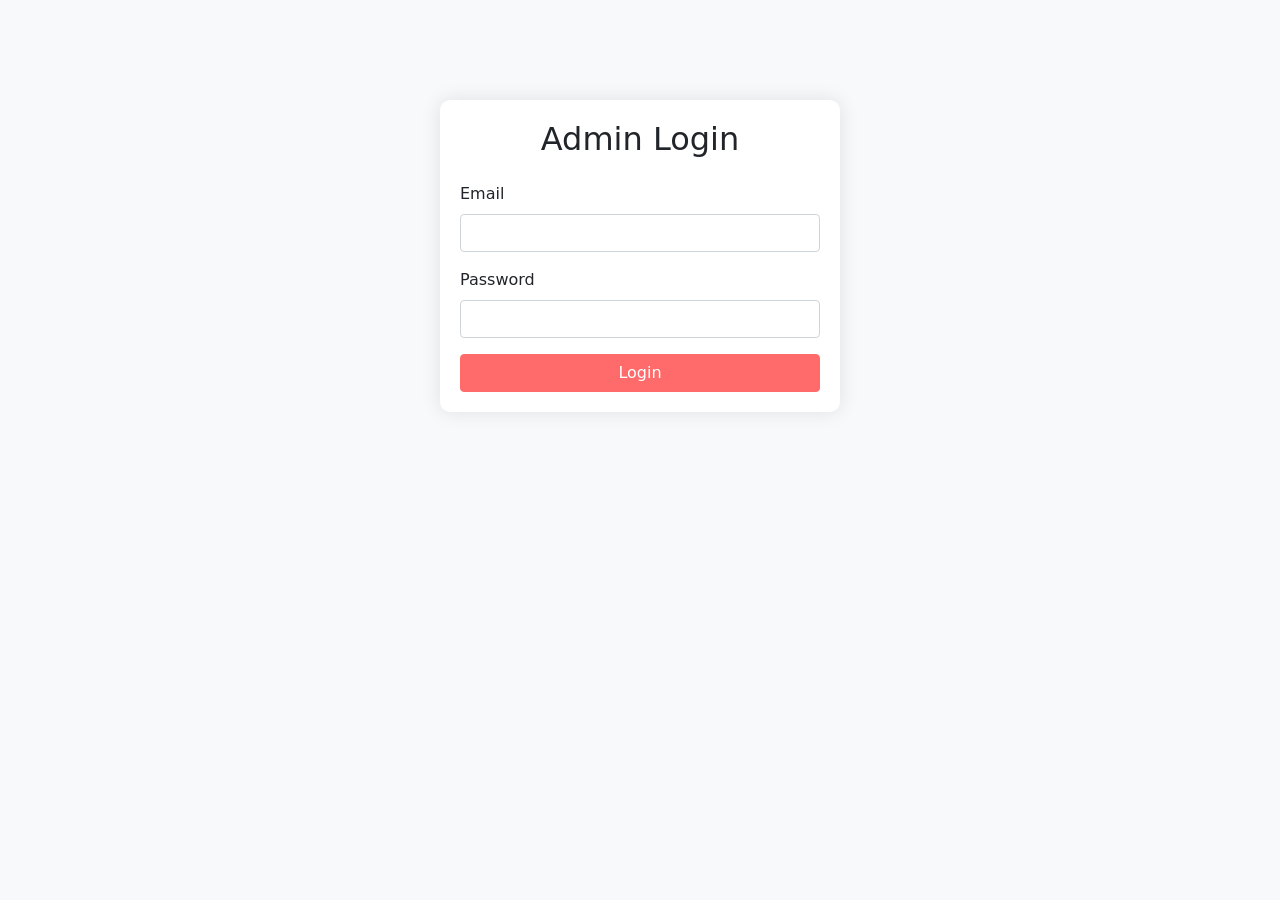
<file: admin.html>
<!DOCTYPE html>
<html lang="en">
<head>
    <meta charset="UTF-8">
    <meta name="viewport" content="width=device-width, initial-scale=1.0">
    <title>Admin Panel - Wedding Organizer</title>
    <link href="css/bootstrap.min.css" rel="stylesheet">
    <link href="css/font-awesome.min.css" rel="stylesheet">
    <style>
        body {
            background-color: #f8f9fa;
        }
        .login-container {
            max-width: 400px;
            margin: 100px auto;
            padding: 20px;
            background: white;
            border-radius: 10px;
            box-shadow: 0 0 20px rgba(0,0,0,0.1);
        }
        .admin-header {
            background-color: #ff6b6b;
            color: white;
        }
        .nav-pills .nav-link.active {
            background-color: #ff6b6b;
        }
        .nav-pills .nav-link {
            color: #ff6b6b;
        }
        .booking-card {
            border-left: 4px solid #ff6b6b;
            margin-bottom: 15px;
            transition: all 0.3s;
        }
        .booking-card:hover {
            transform: translateY(-3px);
            box-shadow: 0 5px 15px rgba(0,0,0,0.1);
        }
        .pending {
            border-left-color: #ffc107;
        }
        .accepted {
            border-left-color: #28a745;
        }
        .rejected {
            border-left-color: #dc3545;
        }
        .status-badge {
            font-size: 0.8rem;
            padding: 5px 10px;
            border-radius: 20px;
        }
        .badge-pending {
            background-color: #ffc107;
            color: #212529;
        }
        .badge-accepted {
            background-color: #28a745;
            color: white;
        }
        .badge-rejected {
            background-color: #dc3545;
            color: white;
        }
    </style>
</head>
<body>
    <!-- Login Form -->
    <div id="loginSection" class="login-container">
        <h2 class="text-center mb-4">Admin Login</h2>
        <form id="loginForm">
            <div class="mb-3">
                <label for="adminEmail" class="form-label">Email</label>
                <input type="email" class="form-control" id="adminEmail" required>
            </div>
            <div class="mb-3">
                <label for="adminPassword" class="form-label">Password</label>
                <input type="password" class="form-control" id="adminPassword" required>
            </div>
            <button type="submit" class="btn btn-primary w-100" style="background-color: #ff6b6b; border-color: #ff6b6b;">Login</button>
        </form>
    </div>

    <!-- Admin Dashboard (Hidden until login) -->
    <div id="adminDashboard" class="container-fluid d-none">
        <div class="admin-header p-3 mb-4 shadow">
            <div class="d-flex justify-content-between align-items-center">
                <h2 class="mb-0">Wedding Organizer Admin Panel</h2>
                <button id="logoutBtn" class="btn btn-light">Logout</button>
            </div>
        </div>

        <div class="container">
            <ul class="nav nav-pills mb-4" id="bookingTabs" role="tablist">
                <li class="nav-item" role="presentation">
                    <button class="nav-link active" id="pending-tab" data-bs-toggle="pill" data-bs-target="#pending" type="button" role="tab">Pending</button>
                </li>
                <li class="nav-item" role="presentation">
                    <button class="nav-link" id="accepted-tab" data-bs-toggle="pill" data-bs-target="#accepted" type="button" role="tab">Accepted</button>
                </li>
                <li class="nav-item" role="presentation">
                    <button class="nav-link" id="rejected-tab" data-bs-toggle="pill" data-bs-target="#rejected" type="button" role="tab">Rejected</button>
                </li>
            </ul>

            <div class="tab-content" id="bookingTabsContent">
                <div class="tab-pane fade show active" id="pending" role="tabpanel">
                    <h4 class="mb-4">Pending Bookings</h4>
                    <div id="pendingBookings"></div>
                </div>
                <div class="tab-pane fade" id="accepted" role="tabpanel">
                    <h4 class="mb-4">Accepted Bookings</h4>
                    <div id="acceptedBookings"></div>
                </div>
                <div class="tab-pane fade" id="rejected" role="tabpanel">
                    <h4 class="mb-4">Rejected Bookings</h4>
                    <div id="rejectedBookings"></div>
                </div>
            </div>
        </div>
    </div>

    <script src="js/bootstrap.bundle.min.js"></script>
    <script>
        document.addEventListener('DOMContentLoaded', function() {
            // Check if admin is already logged in
            if (localStorage.getItem('adminLoggedIn') === 'true') {
                showAdminDashboard();
                loadBookings();
            }

            // Handle login form submission
            document.getElementById('loginForm').addEventListener('submit', function(e) {
                e.preventDefault();
                
                const email = document.getElementById('adminEmail').value;
                const password = document.getElementById('adminPassword').value;
                
                // Check credentials (admin@123.com / 123)
                if (email === 'admin@123.com' && password === '123') {
                    localStorage.setItem('adminLoggedIn', 'true');
                    showAdminDashboard();
                    loadBookings();
                } else {
                    alert('Invalid credentials! Please try again.');
                }
            });

            // Handle logout
            document.getElementById('logoutBtn').addEventListener('click', function() {
                localStorage.removeItem('adminLoggedIn');
                window.location.reload();
            });

            function showAdminDashboard() {
                document.getElementById('loginSection').classList.add('d-none');
                document.getElementById('adminDashboard').classList.remove('d-none');
            }

            function loadBookings() {
                const bookings = JSON.parse(localStorage.getItem('weddingBookings')) || [];
                
                // Initialize status if not exists
                bookings.forEach(booking => {
                    if (!booking.status) {
                        booking.status = 'pending';
                    }
                });
                
                // Save back to localStorage
                localStorage.setItem('weddingBookings', JSON.stringify(bookings));
                
                // Filter bookings by status
                const pending = bookings.filter(b => b.status === 'pending');
                const accepted = bookings.filter(b => b.status === 'accepted');
                const rejected = bookings.filter(b => b.status === 'rejected');
                
                // Display bookings
                displayBookings(pending, 'pendingBookings');
                displayBookings(accepted, 'acceptedBookings');
                displayBookings(rejected, 'rejectedBookings');
            }

            function displayBookings(bookings, containerId) {
                const container = document.getElementById(containerId);
                container.innerHTML = '';
                
                if (bookings.length === 0) {
                    container.innerHTML = '<div class="alert alert-info">No bookings found</div>';
                    return;
                }
                
                bookings.forEach((booking, index) => {
                    const bookingCard = document.createElement('div');
                    bookingCard.className = `card booking-card ${booking.status} mb-3`;
                    
                    const statusBadge = `<span class="badge status-badge badge-${booking.status} float-end">${booking.status.toUpperCase()}</span>`;
                    
                    bookingCard.innerHTML = `
                        <div class="card-body">
                            ${statusBadge}
                            <h5 class="card-title">${booking.fullName}</h5>
                            <h6 class="card-subtitle mb-2 text-muted">${booking.product || 'Wedding Service'}</h6>
                            <p class="card-text">
                                <strong>Email:</strong> ${booking.email}<br>
                                <strong>Date:</strong> ${booking.bookingDate}<br>
                                <strong>Type:</strong> ${booking.destinationType}<br>
                                <strong>Address:</strong> ${booking.address}, ${booking.state}
                            </p>
                            <small class="text-muted">Submitted: ${new Date(booking.timestamp).toLocaleString()}</small>
                            
                            ${booking.status === 'pending' ? `
                            <div class="mt-3">
                                <button class="btn btn-sm btn-success me-2 accept-btn" data-index="${index}">Accept</button>
                                <button class="btn btn-sm btn-danger reject-btn" data-index="${index}">Reject</button>
                            </div>
                            ` : ''}
                        </div>
                    `;
                    
                    container.appendChild(bookingCard);
                });
                
                // Add event listeners to action buttons
                if (containerId === 'pendingBookings') {
                    document.querySelectorAll('.accept-btn').forEach(btn => {
                        btn.addEventListener('click', function() {
                            updateBookingStatus(this.getAttribute('data-index'), 'accepted');
                        });
                    });
                    
                    document.querySelectorAll('.reject-btn').forEach(btn => {
                        btn.addEventListener('click', function() {
                            updateBookingStatus(this.getAttribute('data-index'), 'rejected');
                        });
                    });
                }
            }

            function updateBookingStatus(index, status) {
                const bookings = JSON.parse(localStorage.getItem('weddingBookings'));
                bookings[index].status = status;
                localStorage.setItem('weddingBookings', JSON.stringify(bookings));
                loadBookings();
            }

            function displayBookings(bookings, containerId) {
    const container = document.getElementById(containerId);
    container.innerHTML = '';
    
    if (bookings.length === 0) {
        container.innerHTML = '<div class="alert alert-info">No bookings found</div>';
        return;
    }
    
    // Get the full bookings array to find original indices
    const allBookings = JSON.parse(localStorage.getItem('weddingBookings')) || [];
    
    bookings.forEach((booking) => {
        // Find the original index in the full bookings array
        const originalIndex = allBookings.findIndex(b => 
            b.timestamp === booking.timestamp && 
            b.email === booking.email
        );
        
        const bookingCard = document.createElement('div');
        bookingCard.className = `card booking-card ${booking.status} mb-3`;
        
        const statusBadge = `<span class="badge status-badge badge-${booking.status} float-end">${booking.status.toUpperCase()}</span>`;
        
        bookingCard.innerHTML = `
            <div class="card-body">
                ${statusBadge}
                <h5 class="card-title">${booking.fullName}</h5>
                <h6 class="card-subtitle mb-2 text-muted">${booking.product || 'Wedding Service'}</h6>
                <p class="card-text">
                    <strong>Email:</strong> ${booking.email}<br>
                    <strong>Date:</strong> ${booking.bookingDate}<br>
                    <strong>Type:</strong> ${booking.destinationType}<br>
                    <strong>Address:</strong> ${booking.address}, ${booking.state}
                </p>
                <small class="text-muted">Submitted: ${new Date(booking.timestamp).toLocaleString()}</small>
                
                ${booking.status === 'pending' ? `
                <div class="mt-3">
                    <button class="btn btn-sm btn-success me-2 accept-btn" data-index="${originalIndex}">Accept</button>
                    <button class="btn btn-sm btn-danger reject-btn" data-index="${originalIndex}">Reject</button>
                </div>
                ` : ''}
            </div>
        `;
        
        container.appendChild(bookingCard);
    });
    
    // Add event listeners to action buttons
    if (containerId === 'pendingBookings') {
        document.querySelectorAll('.accept-btn').forEach(btn => {
            btn.addEventListener('click', function() {
                updateBookingStatus(parseInt(this.getAttribute('data-index')), 'accepted');
            });
        });
        
        document.querySelectorAll('.reject-btn').forEach(btn => {
            btn.addEventListener('click', function() {
                updateBookingStatus(parseInt(this.getAttribute('data-index')), 'rejected');
            });
        });
    }
}

function updateBookingStatus(index, status) {
    const bookings = JSON.parse(localStorage.getItem('weddingBookings')) || [];
    if (index >= 0 && index < bookings.length) {
        bookings[index].status = status;
        localStorage.setItem('weddingBookings', JSON.stringify(bookings));
        loadBookings();
    }
}
        });
    </script>
</body>
</html>
</file>
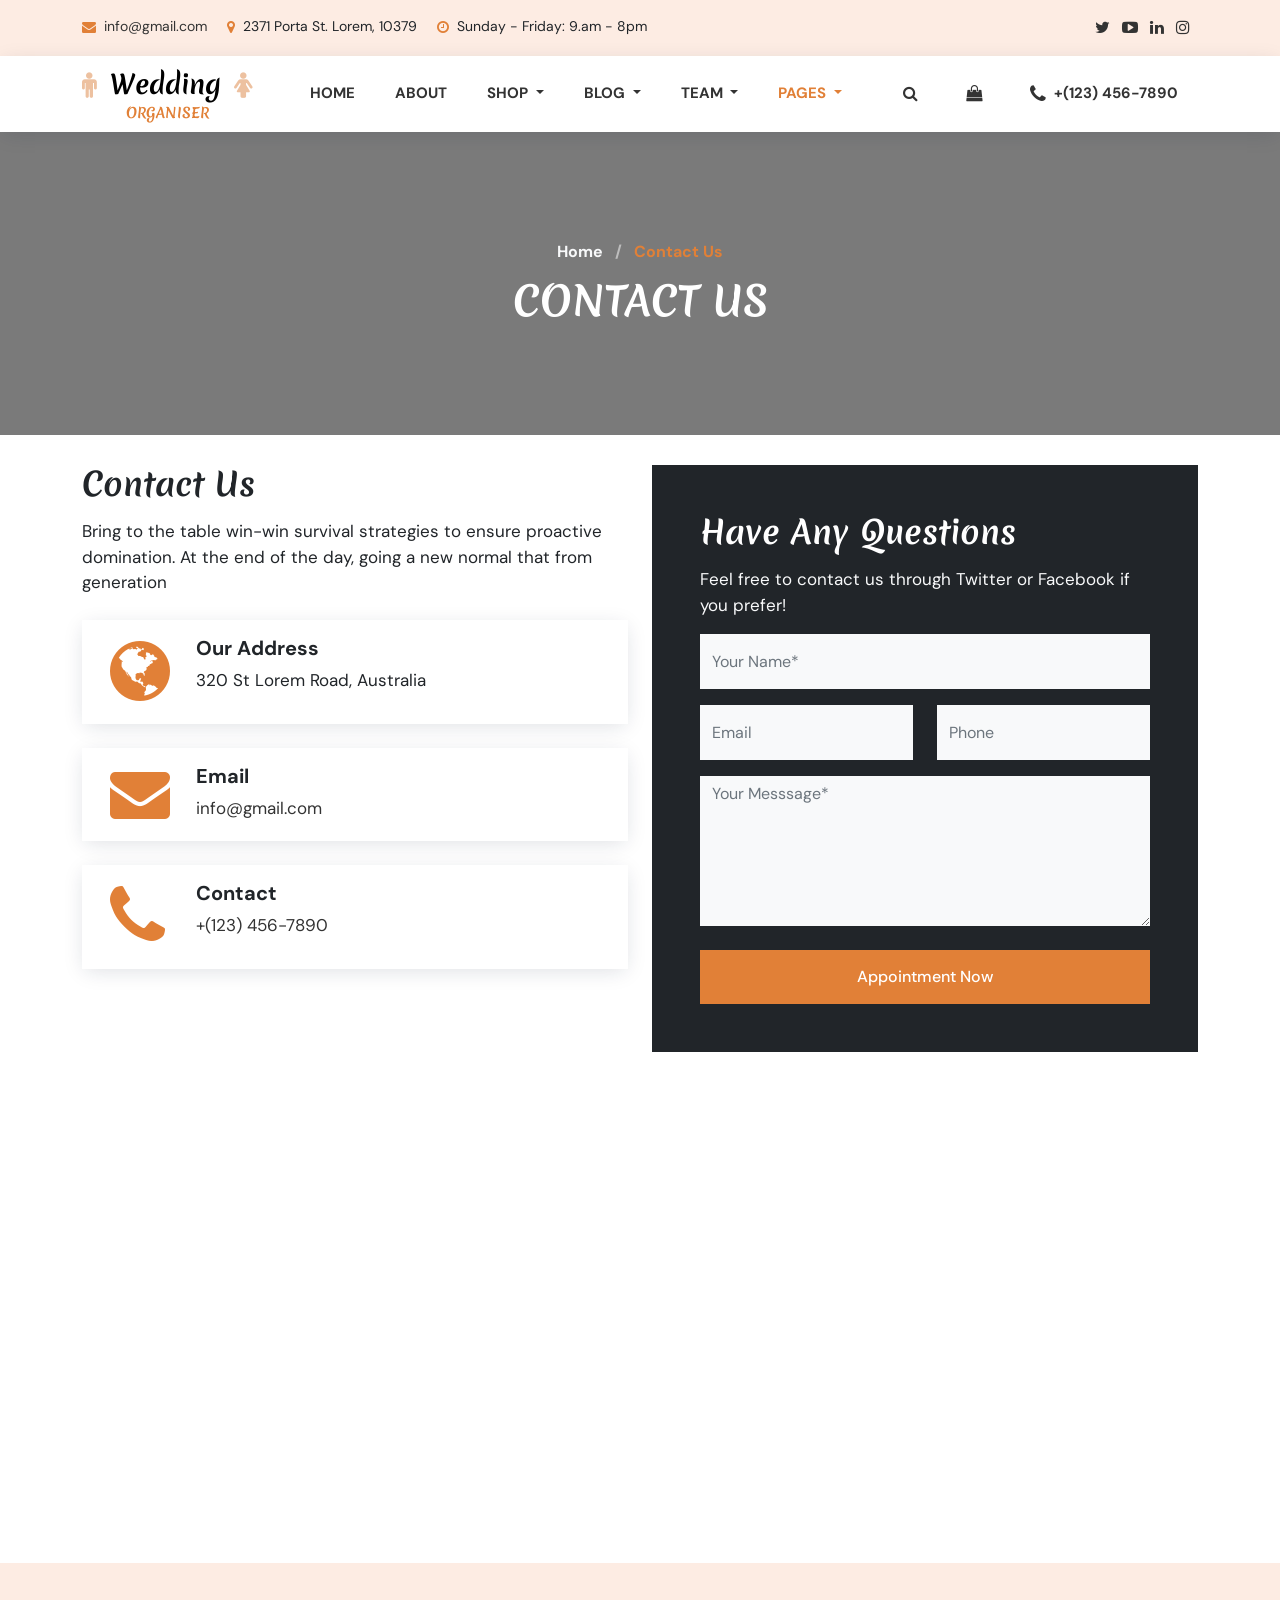
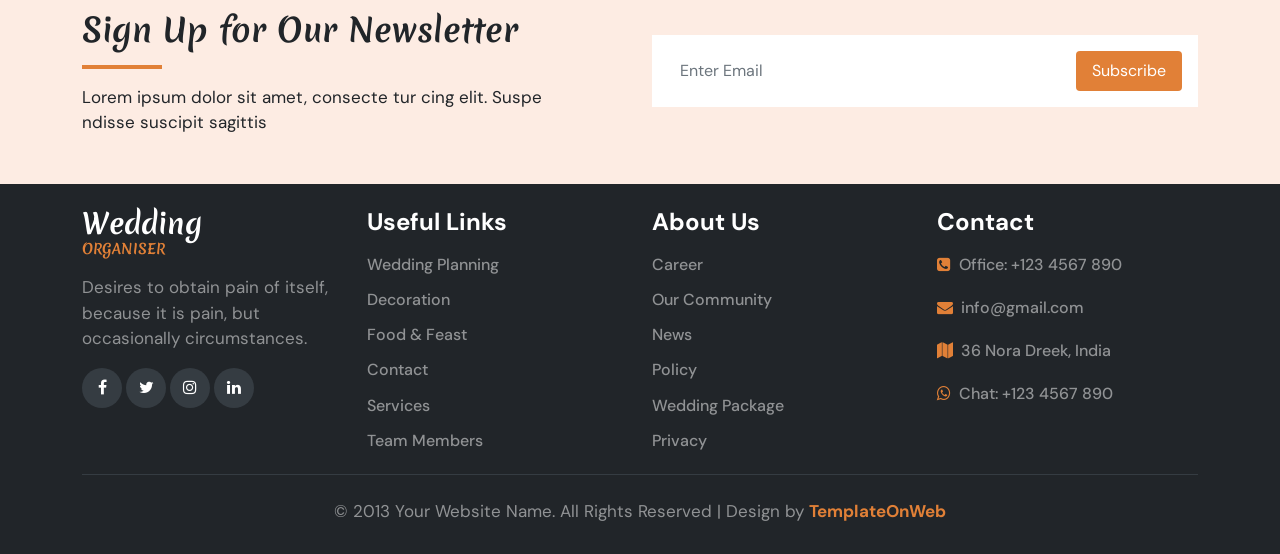
<file: contact.html>
<!DOCTYPE html>
<html lang="en">
<head>
	<meta charset="utf-8">
	<meta http-equiv="X-UA-Compatible" content="IE=edge">
	<meta name="viewport" content="width=device-width, initial-scale=1">
	<title>Wedding</title>
	<link href="css/bootstrap.min.css" rel="stylesheet" >
	<link href="css/font-awesome.min.css" rel="stylesheet" >
	<link href="css/global.css" rel="stylesheet">
	<link href="css/blog.css" rel="stylesheet">
	<link href="https://fonts.googleapis.com/css2?family=DM+Sans:opsz@9..40&display=swap" rel="stylesheet">
	<link href="https://fonts.googleapis.com/css2?family=Merienda&display=swap" rel="stylesheet">
	<script src="js/bootstrap.bundle.min.js"></script>

</head>
<body>

<section id="top" class="bg_light pt-3 pb-3">
 <div class="container-xl">
  <div class="top_1r1 row">
	   <div class="col-md-9">
	    <div class="top_1r1l">
		  <ul class="mb-0 font_14">
		<li class="d-inline-block"><i class="fa fa-envelope me-1 col_oran  align-middle"></i> <a href="#">info@gmail.com</a> </li>
		<li class="d-inline-block ms-3"><i class="fa fa-map-marker me-1 col_oran  align-middle"></i> 2371 Porta St. Lorem, 10379 </li>
		<li class="d-inline-block ms-3"><i class="fa fa-clock-o me-1 col_oran  align-middle"></i> Sunday - Friday: 9.am - 8pm </li>
	</ul>
		</div>
	   </div>
	   <div class="col-md-3">
	    <div class="top_1r1r text-end">
		  <ul class="mb-0">
		<li class="d-inline-block me-2"><a href="#"><i class="fa fa-twitter"></i></a> </li>
		<li class="d-inline-block me-2"><a href="#"><i class="fa fa-youtube-play"></i></a> </li>
		<li class="d-inline-block me-2"><a href="#"><i class="fa fa-linkedin"></i></a> </li>
		<li class="d-inline-block me-2"><a href="#"><i class="fa fa-instagram"></i></a> </li>
	</ul>
		</div>
	   </div>
	  </div>
 </div>
</section>

<section id="header">
<nav class="navbar navbar-expand-md navbar-light bg-white shadow_box header_menu" id="navbar_sticky">
  <div class="container-xl">
    <a class="text-black p-0 navbar-brand fw-bold mt-2" href="index.html"><i class="fa fa-male col_light me-1"></i> Wedding <i class="fa fa-female ms-1 col_light"></i> <br> <span class="text-uppercase font_14 col_oran">Organiser</span></a>
    <button class="navbar-toggler" type="button" data-bs-toggle="collapse" data-bs-target="#navbarSupportedContent" aria-controls="navbarSupportedContent" aria-expanded="false" aria-label="Toggle navigation">
      <span class="navbar-toggler-icon"></span>
    </button>
    <div class="collapse navbar-collapse" id="navbarSupportedContent">
	   <ul class="navbar-nav mb-0 nav_left ms-auto">
        <li class="nav-item">
          <a class="nav-link" aria-current="page" href="index.html">Home</a>
        </li>
		 
		<li class="nav-item">
          <a class="nav-link" href="about.html">About </a>
        </li>
		
		<li class="nav-item dropdown">
          <a class="nav-link dropdown-toggle" href="#" id="navbarDropdown" role="button" data-bs-toggle="dropdown" aria-expanded="false">
            Shop
          </a>
          <ul class="dropdown-menu drop_1" aria-labelledby="navbarDropdown">
            <li><a class="dropdown-item" href="shop.html"> Shop</a></li>
            <li><a class="dropdown-item" href="detail.html"> Shop Detail</a></li>
			 <li><a class="dropdown-item" href="cart.html"> Shopping Cart</a></li>
			  <li><a class="dropdown-item border-0" href="checkout.html"> Checkout</a></li>
          </ul>
        </li>
		 
		<li class="nav-item dropdown">
          <a class="nav-link dropdown-toggle" href="#" id="navbarDropdown" role="button" data-bs-toggle="dropdown" aria-expanded="false">
            Blog
          </a>
          <ul class="dropdown-menu drop_1" aria-labelledby="navbarDropdown">
            <li><a class="dropdown-item" href="blog.html"> Blog</a></li>
            <li><a class="dropdown-item border-0" href="blog_detail.html"> Blog Detail</a></li>
          </ul>
        </li>
		
		<li class="nav-item dropdown">
          <a class="nav-link dropdown-toggle" href="#" id="navbarDropdown" role="button" data-bs-toggle="dropdown" aria-expanded="false">
            Team
          </a>
          <ul class="dropdown-menu drop_1" aria-labelledby="navbarDropdown">
            <li><a class="dropdown-item" href="team.html"> Team</a></li>
            <li><a class="dropdown-item border-0" href="team_detail.html"> Team Detail</a></li>
          </ul>
        </li>
		
		
		<li class="nav-item dropdown">
          <a class="nav-link dropdown-toggle active" href="#" id="navbarDropdown" role="button" data-bs-toggle="dropdown" aria-expanded="false">
            Pages
          </a>
          <ul class="dropdown-menu drop_1" aria-labelledby="navbarDropdown">
            <li><a class="dropdown-item" href="pricing.html"> Pricing</a></li>
            <li><a class="dropdown-item border-0" href="contact.html"> Contact</a></li>
          </ul>
        </li>
      </ul>
      <ul class="navbar-nav mb-0 ms-auto">
		<li class="nav-item dropdown">
          <a class="dropdown-toggle nav_hide nav-link fs-6" href="#" id="navbarDropdown" role="button" data-bs-toggle="dropdown" aria-expanded="false">
            <i class="fa fa-search"></i>
          </a>
          <ul class="dropdown-menu drop_1 drop_2 p-3" aria-labelledby="navbarDropdown" style="">
             <form class="navbar-form" role="search">
															<div class="input-group">
																<input type="text" class="form-control font_14" placeholder="Search Keyword">
																<span class="input-group-btn">
																	<button class="btn btn-primary bg_oran rounded-0 p-3 border-0 px-4" type="button">
																		<i class="fa fa-search"></i> </button>
																</span>
															</div>
															</form>
          </ul>
        </li>
		<li class="nav-item dropdown mx-2">
          <a class="dropdown-toggle nav_hide nav-link fs-6" href="#" id="navbarDropdown" role="button" data-bs-toggle="dropdown" aria-expanded="false">
            <i class="fa fa-shopping-bag"></i>
          </a>
          <ul class="dropdown-menu drop_1 drop_2 p-3" aria-labelledby="navbarDropdown" style="">
             <p class="mb-0">No Products in the Cart</p>
          </ul>
        </li>
		<li class="nav-item">
          <a class="nav-link" href="#"><i class="fa fa-phone me-1 align-middle fs-5"></i> +(123) 456-7890  </a>
        </li>
      </ul>
    </div>
  </div>
</nav>
</section>

<section id="center" class="center_cont">
   <div class="center_om bg_back">
     <div class="container-xl">
  <div class="row center_o1 text-center">
     <div class="col-md-12">
	    <h6 class="col_oran  fw-bold"><a class="text-light" href="#">Home</a> <span class="mx-2 text-white-50">/</span> Contact Us</h6>
	    <h1 class="text-white text-uppercase font_50 mb-0 mt-3">Contact Us</h1>
	 </div>
  </div>
 </div>
   </div>   
 </section>
 
 <section id="contact" class="p_3">
   <div class="container-xl">
	  <div class="contact_1 row">
	   <div class="col-md-6">
	      <div class="contact_1l">
		      <h2>Contact Us</h2>
			  <p class="mt-3">Bring to the table win-win survival strategies to ensure proactive domination. At the end of the day, going a new normal that from generation</p>
			  <div class="contact_1li row mx-0 p-3 shadow_box mt-4">
			   <div class="col-md-2">
			    <div class="contact_1lil">
				 <span class="col_oran font_70 lh-1"><i class="fa fa-globe"></i></span>
				</div>
			   </div>
			   <div class="col-md-10">
			    <div class="contact_1lir">
				 <h5>Our Address</h5>
				 <p class="mb-0">320 St Lorem Road, Australia</p>
				</div>
			   </div>
			  </div>
			  <div class="contact_1li row mx-0 p-3 shadow_box mt-4">
			   <div class="col-md-2">
			    <div class="contact_1lil">
				 <span class="col_oran font_60 lh-1"><i class="fa fa-envelope"></i></span>
				</div>
			   </div>
			   <div class="col-md-10">
			    <div class="contact_1lir">
				 <h5>Email</h5>
				 <p class="mb-0"><a href="#">info@gmail.com</a></p>
				</div>
			   </div>
			  </div>
			  <div class="contact_1li row mx-0 p-3 shadow_box mt-4">
			   <div class="col-md-2">
			    <div class="contact_1lil">
				 <span class="col_oran font_70 lh-1"><i class="fa fa-phone"></i></span>
				</div>
			   </div>
			   <div class="col-md-10">
			    <div class="contact_1lir">
				 <h5>Contact</h5>
				 <p class="mb-0"><a href="#">+(123) 456-7890</a></p>
				</div>
			   </div>
			  </div>
		  </div>
	   </div>
	   <div class="col-md-6">
	      <div class="contact_1r bg-dark p-5">
		     <h2 class="mb-3 text-white">Have Any Questions</h2>
			 <p class="text-light">Feel free to contact us through Twitter or Facebook if you prefer!</p>
			 <input class="form-control bg-light  border-0 mt-3" placeholder="Your Name*" type="text">
			 <div class="blog_1dt3i row">
			 <div class="col-md-6">
			  <div class="blog_1dt3il">
			    <input placeholder="Email" class="form-control bg-light border-0 mt-3" type="text">
			  </div>
			 </div>
			 <div class="col-md-6">
			  <div class="blog_1dt3il">
			    <input placeholder="Phone" class="form-control bg-light border-0 mt-3" type="text">
			  </div>
			 </div>
			</div>
			 <textarea placeholder="Your Messsage*" class="form-control form_text bg-light  border-0 mt-3"></textarea>
	         <h6 class="mb-0 mt-4"><a class="button d-block text-center" href="#">Appointment Now</a></h6>
		</div>
	   </div>
	  </div>
	  <div class="contact_2 mt-4">
	 <div class="col-md-12">
	   <iframe src="https://www.google.com/maps/embed?pb=!1m18!1m12!1m3!1d114964.53925916665!2d-80.29949920266738!3d25.782390733064336!2m3!1f0!2f0!3f0!3m2!1i1024!2i768!4f13.1!3m3!1m2!1s0x88d9b0a20ec8c111%3A0xff96f271ddad4f65!2sMiami%2C+FL%2C+USA!5e0!3m2!1sen!2sin!4v1530774403788" height="450" style="border:0; width:100%;" allowfullscreen=""></iframe>
	 </div> 
  </div>
  </div>   
 </section>
 
 
<section id="reg_o" class="pt-5 pb-5 bg_light">
   <div class="container-xl">
	  <div class="reg_o1 row">
	   <div class="col-md-6">
	      <div class="reg_o1l">
		       <h2>Sign Up for Our Newsletter</h2>
		   <hr class="line">
		   <p class="mb-0">Lorem ipsum dolor sit amet, consecte tur cing elit. Suspe <br> ndisse suscipit sagittis</p>
		  </div>
	   </div>
	   <div class="col-md-6">
	      <div class="reg_o1r text-end mt-4">
		    <div class="input-group bg-white p-3 rounded_10">
				<input type="text" class="form-control border-0 bg-transparent rounded-0" placeholder="Enter Email">
				<span class="input-group-btn">
					<button class="btn btn-primary  border-0  p-2 px-3 bg_oran rounded_10" type="button">
						Subscribe </button>
				</span>
		</div>
		  </div>
	   </div>
	  </div>
  </div>   
 </section>
 
<section id="footer" class="p_3 bg-dark">
   <div class="container-xl">
	  <div class="footer_1 row">
	   <div class="col-md-3">
	      <div class="footer_1i">
		     <h3 class="mb-0"><a class="text-white" href="index.html">Wedding <br> <span class="text-uppercase font_14 col_oran">Organiser</span></a></h3>
			 <p class="mt-3 text-white-50">Desires to obtain pain of itself, because it is pain, but occasionally circumstances.</p>
			 <ul class="social_tag mb-0">
	 <li class="d-inline-block"><a href="#"><i class="fa fa-facebook"></i></a></li>
	 <li class="d-inline-block"><a href="#"><i class="fa fa-twitter"></i></a></li>
	 <li class="d-inline-block"><a href="#"><i class="fa fa-instagram"></i></a></li>
	 <li class="d-inline-block"><a href="#"><i class="fa fa-linkedin"></i></a></li>
	</ul>
		  </div>
	   </div>
	   <div class="col-md-3">
	      <div class="footer_1i">
		     <h4 class="text-white mb-4">Useful Links</h4>
			 <div class="row footer_3ism">
		 <h6 class="col-md-12 col-6"><a class="text-white-50" href="#"> Wedding Planning</a></h6>
	 <h6 class="col-md-12 col-6 mt-2"><a class="text-white-50" href="#"> Decoration</a></h6>
	 <h6 class="col-md-12 col-6 mt-2"><a class="text-white-50" href="#"> Food & Feast</a></h6>
	 <h6 class="col-md-12 col-6 mt-2"><a class="text-white-50" href="#"> Contact</a></h6>
	 <h6 class="col-md-12 col-6 mt-2"><a class="text-white-50" href="#"> Services</a></h6>
	 <h6 class="col-md-12 col-6 mt-2 mb-0"><a class="text-white-50" href="#"> Team Members</a></h6>
	    </div>
		  </div>
	   </div>
	   <div class="col-md-3">
	      <div class="footer_1i">
		     <h4 class="text-white mb-4">About Us</h4>
			 <div class="row footer_3ism">
		 <h6 class="col-md-12 col-6"><a class="text-white-50" href="#"> Career</a></h6>
	 <h6 class="col-md-12 col-6 mt-2"><a class="text-white-50" href="#"> Our Community</a></h6>
	 <h6 class="col-md-12 col-6 mt-2"><a class="text-white-50" href="#"> News</a></h6>
	 <h6 class="col-md-12 col-6 mt-2"><a class="text-white-50" href="#"> Policy</a></h6>
	 <h6 class="col-md-12 col-6 mt-2"><a class="text-white-50" href="#"> Wedding Package</a></h6>
	 <h6 class="col-md-12 col-6 mt-2 mb-0"><a class="text-white-50" href="#"> Privacy</a></h6>
	    </div>
		  </div>
	   </div>
	   <div class="col-md-3">
	      <div class="footer_1i">
		     <h4 class="text-white mb-4">Contact</h4>
			 <h6 class="text-white-50"><i class="fa fa-phone-square col_oran me-1"></i> Office: +123 4567 890</h6>
	   <h6 class="text-white-50 mt-4"><i class="fa fa-envelope col_oran me-1"></i> info@gmail.com</h6>
	   <h6 class="text-white-50 mt-4"><i class="fa fa-map col_oran me-1"></i> 36 Nora Dreek, India</h6>
	   <h6 class="text-white-50 mt-4 mb-0"><i class="fa fa-whatsapp col_oran me-1"></i> Chat: +123 4567 890</h6>
		  </div>
	   </div>
	  </div><hr class="line_1 mt-4 mb-4">
	  <div class="row footer_b_1 text-center">
  <div class="col-md-12">
   <p class="mb-0 text-white-50">© 2013 Your Website Name. All Rights Reserved | Design by <a class="col_oran fw-bold" href="http://www.templateonweb.com">TemplateOnWeb</a></p>
  </div>
 </div>
  </div>   
 </section>

<script>
window.onscroll = function() {myFunction()};
var navbar_sticky = document.getElementById("navbar_sticky");
var sticky = navbar_sticky.offsetTop;
var navbar_height = document.querySelector('.navbar').offsetHeight + 120;
function myFunction() {
  if (window.pageYOffset >= sticky + navbar_height) {
    navbar_sticky.classList.add("sticky")
	//document.body.style.paddingTop = navbar_height + 'px';
  } else {
    navbar_sticky.classList.remove("sticky");
	document.body.style.paddingTop = '0'
  }
}
</script>

</body>


</html>
</file>
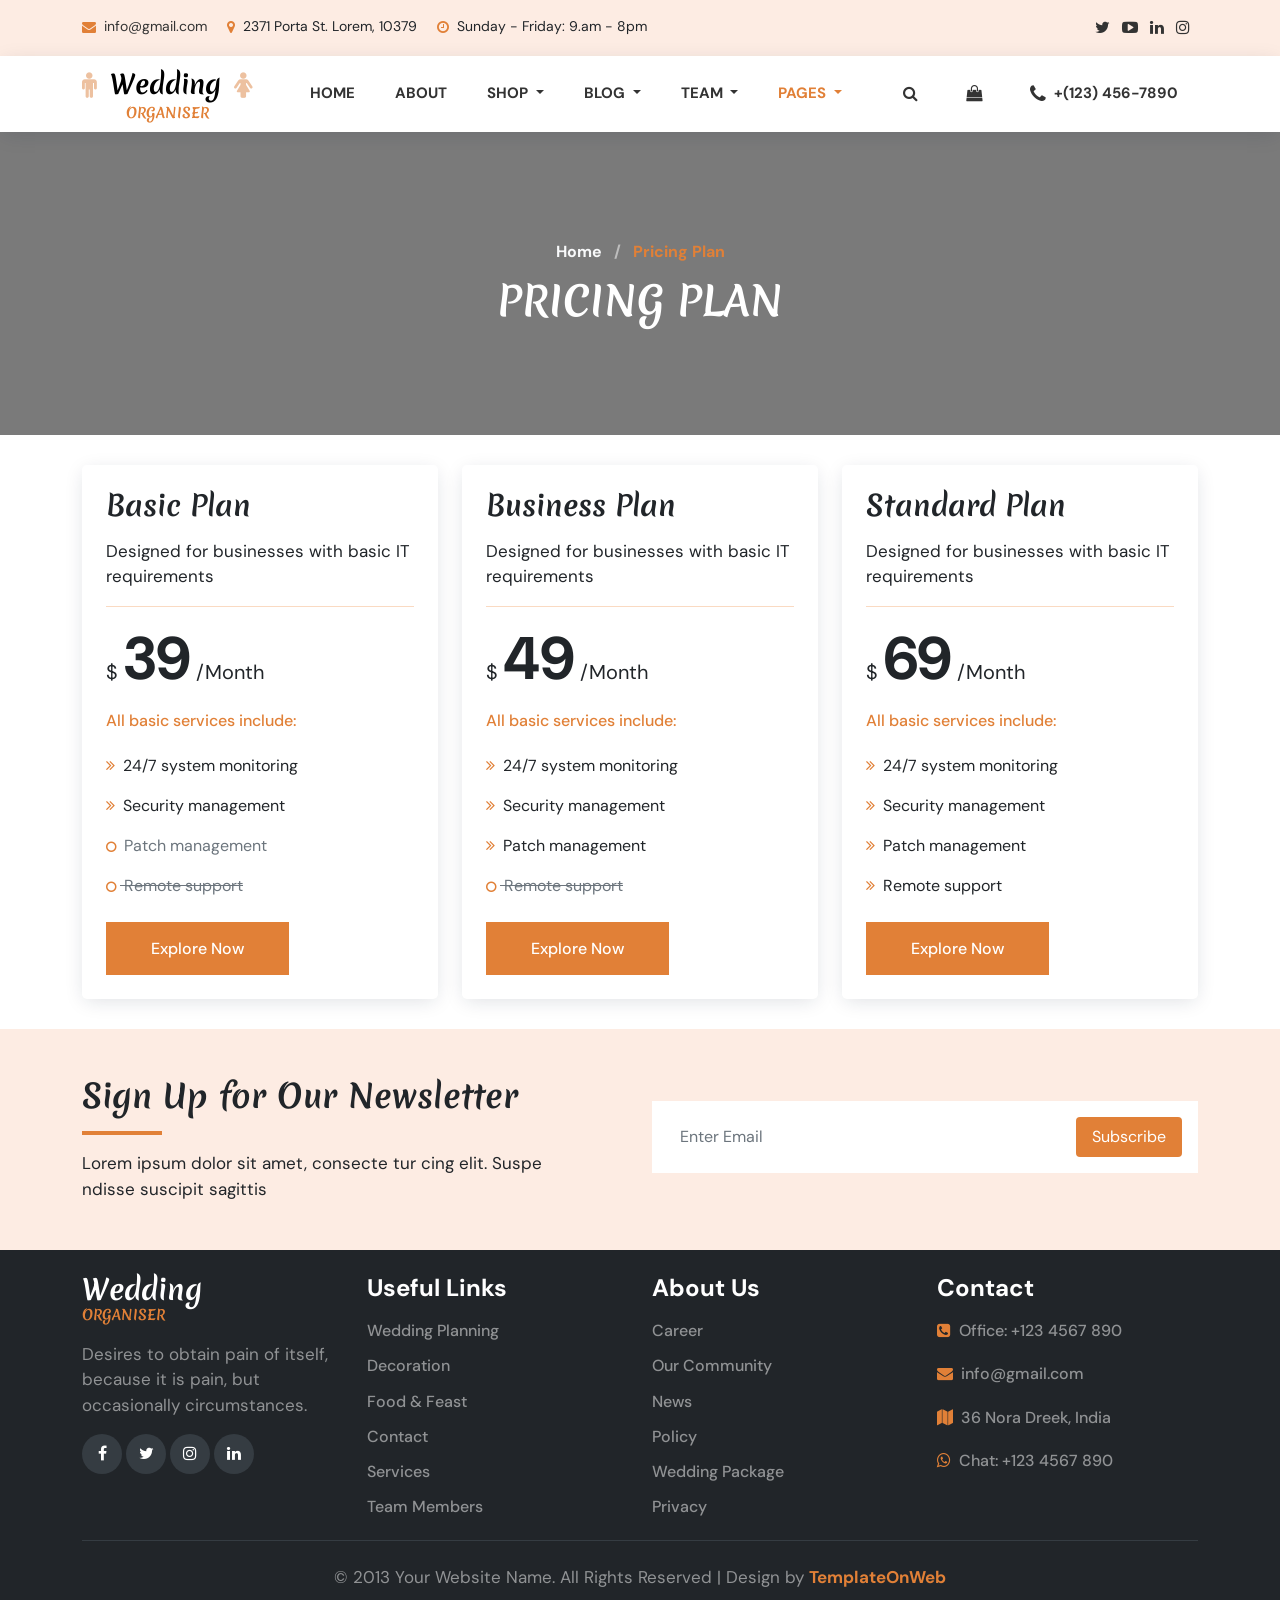
<file: pricing.html>
<!DOCTYPE html>
<html lang="en">
<head>
	<meta charset="utf-8">
	<meta http-equiv="X-UA-Compatible" content="IE=edge">
	<meta name="viewport" content="width=device-width, initial-scale=1">
	<title>Wedding</title>
	<link href="css/bootstrap.min.css" rel="stylesheet" >
	<link href="css/font-awesome.min.css" rel="stylesheet" >
	<link href="css/global.css" rel="stylesheet">
	<link href="css/team.css" rel="stylesheet">
	<link href="https://fonts.googleapis.com/css2?family=DM+Sans:opsz@9..40&display=swap" rel="stylesheet">
	<link href="https://fonts.googleapis.com/css2?family=Merienda&display=swap" rel="stylesheet">
	<script src="js/bootstrap.bundle.min.js"></script>

</head>
<body>

<section id="top" class="bg_light pt-3 pb-3">
 <div class="container-xl">
  <div class="top_1r1 row">
	   <div class="col-md-9">
	    <div class="top_1r1l">
		  <ul class="mb-0 font_14">
		<li class="d-inline-block"><i class="fa fa-envelope me-1 col_oran  align-middle"></i> <a href="#">info@gmail.com</a> </li>
		<li class="d-inline-block ms-3"><i class="fa fa-map-marker me-1 col_oran  align-middle"></i> 2371 Porta St. Lorem, 10379 </li>
		<li class="d-inline-block ms-3"><i class="fa fa-clock-o me-1 col_oran  align-middle"></i> Sunday - Friday: 9.am - 8pm </li>
	</ul>
		</div>
	   </div>
	   <div class="col-md-3">
	    <div class="top_1r1r text-end">
		  <ul class="mb-0">
		<li class="d-inline-block me-2"><a href="#"><i class="fa fa-twitter"></i></a> </li>
		<li class="d-inline-block me-2"><a href="#"><i class="fa fa-youtube-play"></i></a> </li>
		<li class="d-inline-block me-2"><a href="#"><i class="fa fa-linkedin"></i></a> </li>
		<li class="d-inline-block me-2"><a href="#"><i class="fa fa-instagram"></i></a> </li>
	</ul>
		</div>
	   </div>
	  </div>
 </div>
</section>

<section id="header">
<nav class="navbar navbar-expand-md navbar-light bg-white shadow_box header_menu" id="navbar_sticky">
  <div class="container-xl">
    <a class="text-black p-0 navbar-brand fw-bold mt-2" href="index.html"><i class="fa fa-male col_light me-1"></i> Wedding <i class="fa fa-female ms-1 col_light"></i> <br> <span class="text-uppercase font_14 col_oran">Organiser</span></a>
    <button class="navbar-toggler" type="button" data-bs-toggle="collapse" data-bs-target="#navbarSupportedContent" aria-controls="navbarSupportedContent" aria-expanded="false" aria-label="Toggle navigation">
      <span class="navbar-toggler-icon"></span>
    </button>
    <div class="collapse navbar-collapse" id="navbarSupportedContent">
	   <ul class="navbar-nav mb-0 nav_left ms-auto">
        <li class="nav-item">
          <a class="nav-link" aria-current="page" href="index.html">Home</a>
        </li>
		 
		<li class="nav-item">
          <a class="nav-link" href="about.html">About </a>
        </li>
		
		<li class="nav-item dropdown">
          <a class="nav-link dropdown-toggle" href="#" id="navbarDropdown" role="button" data-bs-toggle="dropdown" aria-expanded="false">
            Shop
          </a>
          <ul class="dropdown-menu drop_1" aria-labelledby="navbarDropdown">
            <li><a class="dropdown-item" href="shop.html"> Shop</a></li>
            <li><a class="dropdown-item" href="detail.html"> Shop Detail</a></li>
			 <li><a class="dropdown-item" href="cart.html"> Shopping Cart</a></li>
			  <li><a class="dropdown-item border-0" href="checkout.html"> Checkout</a></li>
          </ul>
        </li>
		 
		<li class="nav-item dropdown">
          <a class="nav-link dropdown-toggle" href="#" id="navbarDropdown" role="button" data-bs-toggle="dropdown" aria-expanded="false">
            Blog
          </a>
          <ul class="dropdown-menu drop_1" aria-labelledby="navbarDropdown">
            <li><a class="dropdown-item" href="blog.html"> Blog</a></li>
            <li><a class="dropdown-item border-0" href="blog_detail.html"> Blog Detail</a></li>
          </ul>
        </li>
		
		<li class="nav-item dropdown">
          <a class="nav-link dropdown-toggle" href="#" id="navbarDropdown" role="button" data-bs-toggle="dropdown" aria-expanded="false">
            Team
          </a>
          <ul class="dropdown-menu drop_1" aria-labelledby="navbarDropdown">
            <li><a class="dropdown-item" href="team.html"> Team</a></li>
            <li><a class="dropdown-item border-0" href="team_detail.html"> Team Detail</a></li>
          </ul>
        </li>
		
		
		<li class="nav-item dropdown">
          <a class="nav-link dropdown-toggle active" href="#" id="navbarDropdown" role="button" data-bs-toggle="dropdown" aria-expanded="false">
            Pages
          </a>
          <ul class="dropdown-menu drop_1" aria-labelledby="navbarDropdown">
            <li><a class="dropdown-item" href="pricing.html"> Pricing</a></li>
            <li><a class="dropdown-item border-0" href="contact.html"> Contact</a></li>
          </ul>
        </li>
      </ul>
      <ul class="navbar-nav mb-0 ms-auto">
		<li class="nav-item dropdown">
          <a class="dropdown-toggle nav_hide nav-link fs-6" href="#" id="navbarDropdown" role="button" data-bs-toggle="dropdown" aria-expanded="false">
            <i class="fa fa-search"></i>
          </a>
          <ul class="dropdown-menu drop_1 drop_2 p-3" aria-labelledby="navbarDropdown" style="">
             <form class="navbar-form" role="search">
															<div class="input-group">
																<input type="text" class="form-control font_14" placeholder="Search Keyword">
																<span class="input-group-btn">
																	<button class="btn btn-primary bg_oran rounded-0 p-3 border-0 px-4" type="button">
																		<i class="fa fa-search"></i> </button>
																</span>
															</div>
															</form>
          </ul>
        </li>
		<li class="nav-item dropdown mx-2">
          <a class="dropdown-toggle nav_hide nav-link fs-6" href="#" id="navbarDropdown" role="button" data-bs-toggle="dropdown" aria-expanded="false">
            <i class="fa fa-shopping-bag"></i>
          </a>
          <ul class="dropdown-menu drop_1 drop_2 p-3" aria-labelledby="navbarDropdown" style="">
             <p class="mb-0">No Products in the Cart</p>
          </ul>
        </li>
		<li class="nav-item">
          <a class="nav-link" href="#"><i class="fa fa-phone me-1 align-middle fs-5"></i> +(123) 456-7890  </a>
        </li>
      </ul>
    </div>
  </div>
</nav>
</section>

<section id="center" class="center_price">
   <div class="center_om bg_back">
     <div class="container-xl">
  <div class="row center_o1 text-center">
     <div class="col-md-12">
	    <h6 class="col_oran  fw-bold"><a class="text-light" href="#">Home</a> <span class="mx-2 text-white-50">/</span> Pricing Plan</h6>
	    <h1 class="text-white text-uppercase font_50 mb-0 mt-3">Pricing Plan</h1>
	 </div>
  </div>
 </div>
   </div>   
 </section>
 
 <section id="price" class="p_3">
   <div class="container-xl">
     <div class="price_1 row">
	  <div class="col-md-4">
	   <div class="price_1i p-4 rounded-3 shadow_box">
	    <h3>Basic Plan</h3>
		<p class="mt-3">Designed for businesses with basic IT requirements</p>
		<hr>
		<h5 class="fw-normal mb-0">$ <span class="font_60 fw-bold">39</span> /Month</h5>
		<h6 class="mt-3 col_oran">All basic services include:</h6>
		<ul class="mt-4">
		 <li><i class="fa fa-angle-double-right col_oran me-1"></i> 24/7 system monitoring</li>
		 <li class="mt-3"><i class="fa fa-angle-double-right col_oran me-1"></i>  Security management</li>
		 <li class="mt-3 text-muted"><i class="fa fa-circle-o col_oran me-1 font_12"></i>  Patch management</li>
		 <li class="mt-3 text-decoration-line-through text-muted"><i class="fa fa-circle-o col_oran me-1 font_12"></i>  Remote support</li>
		</ul>
		<h6 class="mb-0 mt-4"><a class="button_1" href="#">Explore Now</a></h6>
	   </div>
	  </div>
	  <div class="col-md-4">
	   <div class="price_1i p-4 rounded-3 shadow_box">
	    <h3>Business Plan</h3>
		<p class="mt-3">Designed for businesses with basic IT requirements</p>
		<hr>
		<h5 class="fw-normal mb-0">$ <span class="font_60 fw-bold">49</span> /Month</h5>
		<h6 class="mt-3 col_oran">All basic services include:</h6>
		<ul class="mt-4">
		 <li><i class="fa fa-angle-double-right col_oran me-1"></i> 24/7 system monitoring</li>
		 <li class="mt-3"><i class="fa fa-angle-double-right col_oran me-1"></i>  Security management</li>
		 <li class="mt-3"><i class="fa fa-angle-double-right col_oran me-1"></i>  Patch management</li>
		 <li class="mt-3 text-decoration-line-through text-muted"><i class="fa fa-circle-o col_oran me-1 font_12"></i>  Remote support</li>
		</ul>
		<h6 class="mb-0 mt-4"><a class="button_1" href="#">Explore Now</a></h6>
	   </div>
	  </div>
	  <div class="col-md-4">
	   <div class="price_1i p-4 rounded-3 shadow_box">
	    <h3>Standard Plan</h3>
		<p class="mt-3">Designed for businesses with basic IT requirements</p>
		<hr>
		<h5 class="fw-normal mb-0">$ <span class="font_60 fw-bold">69</span> /Month</h5>
		<h6 class="mt-3 col_oran">All basic services include:</h6>
		<ul class="mt-4">
		 <li><i class="fa fa-angle-double-right col_oran me-1"></i> 24/7 system monitoring</li>
		 <li class="mt-3"><i class="fa fa-angle-double-right col_oran me-1"></i>  Security management</li>
		 <li class="mt-3"><i class="fa fa-angle-double-right col_oran me-1"></i>  Patch management</li>
		 <li class="mt-3"><i class="fa fa-angle-double-right col_oran me-1"></i>  Remote support</li>
		</ul>
		<h6 class="mb-0 mt-4"><a class="button_1" href="#">Explore Now</a></h6>
	   </div>
	  </div>
	 </div>	 
 </div>   
</section>

<section id="reg_o" class="pt-5 pb-5 bg_light">
   <div class="container-xl">
	  <div class="reg_o1 row">
	   <div class="col-md-6">
	      <div class="reg_o1l">
		       <h2>Sign Up for Our Newsletter</h2>
		   <hr class="line">
		   <p class="mb-0">Lorem ipsum dolor sit amet, consecte tur cing elit. Suspe <br> ndisse suscipit sagittis</p>
		  </div>
	   </div>
	   <div class="col-md-6">
	      <div class="reg_o1r text-end mt-4">
		    <div class="input-group bg-white p-3 rounded_10">
				<input type="text" class="form-control border-0 bg-transparent rounded-0" placeholder="Enter Email">
				<span class="input-group-btn">
					<button class="btn btn-primary  border-0  p-2 px-3 bg_oran rounded_10" type="button">
						Subscribe </button>
				</span>
		</div>
		  </div>
	   </div>
	  </div>
  </div>   
 </section>
 
<section id="footer" class="p_3 bg-dark">
   <div class="container-xl">
	  <div class="footer_1 row">
	   <div class="col-md-3">
	      <div class="footer_1i">
		     <h3 class="mb-0"><a class="text-white" href="index.html">Wedding <br> <span class="text-uppercase font_14 col_oran">Organiser</span></a></h3>
			 <p class="mt-3 text-white-50">Desires to obtain pain of itself, because it is pain, but occasionally circumstances.</p>
			 <ul class="social_tag mb-0">
	 <li class="d-inline-block"><a href="#"><i class="fa fa-facebook"></i></a></li>
	 <li class="d-inline-block"><a href="#"><i class="fa fa-twitter"></i></a></li>
	 <li class="d-inline-block"><a href="#"><i class="fa fa-instagram"></i></a></li>
	 <li class="d-inline-block"><a href="#"><i class="fa fa-linkedin"></i></a></li>
	</ul>
		  </div>
	   </div>
	   <div class="col-md-3">
	      <div class="footer_1i">
		     <h4 class="text-white mb-4">Useful Links</h4>
			 <div class="row footer_3ism">
		 <h6 class="col-md-12 col-6"><a class="text-white-50" href="#"> Wedding Planning</a></h6>
	 <h6 class="col-md-12 col-6 mt-2"><a class="text-white-50" href="#"> Decoration</a></h6>
	 <h6 class="col-md-12 col-6 mt-2"><a class="text-white-50" href="#"> Food & Feast</a></h6>
	 <h6 class="col-md-12 col-6 mt-2"><a class="text-white-50" href="#"> Contact</a></h6>
	 <h6 class="col-md-12 col-6 mt-2"><a class="text-white-50" href="#"> Services</a></h6>
	 <h6 class="col-md-12 col-6 mt-2 mb-0"><a class="text-white-50" href="#"> Team Members</a></h6>
	    </div>
		  </div>
	   </div>
	   <div class="col-md-3">
	      <div class="footer_1i">
		     <h4 class="text-white mb-4">About Us</h4>
			 <div class="row footer_3ism">
		 <h6 class="col-md-12 col-6"><a class="text-white-50" href="#"> Career</a></h6>
	 <h6 class="col-md-12 col-6 mt-2"><a class="text-white-50" href="#"> Our Community</a></h6>
	 <h6 class="col-md-12 col-6 mt-2"><a class="text-white-50" href="#"> News</a></h6>
	 <h6 class="col-md-12 col-6 mt-2"><a class="text-white-50" href="#"> Policy</a></h6>
	 <h6 class="col-md-12 col-6 mt-2"><a class="text-white-50" href="#"> Wedding Package</a></h6>
	 <h6 class="col-md-12 col-6 mt-2 mb-0"><a class="text-white-50" href="#"> Privacy</a></h6>
	    </div>
		  </div>
	   </div>
	   <div class="col-md-3">
	      <div class="footer_1i">
		     <h4 class="text-white mb-4">Contact</h4>
			 <h6 class="text-white-50"><i class="fa fa-phone-square col_oran me-1"></i> Office: +123 4567 890</h6>
	   <h6 class="text-white-50 mt-4"><i class="fa fa-envelope col_oran me-1"></i> info@gmail.com</h6>
	   <h6 class="text-white-50 mt-4"><i class="fa fa-map col_oran me-1"></i> 36 Nora Dreek, India</h6>
	   <h6 class="text-white-50 mt-4 mb-0"><i class="fa fa-whatsapp col_oran me-1"></i> Chat: +123 4567 890</h6>
		  </div>
	   </div>
	  </div><hr class="line_1 mt-4 mb-4">
	  <div class="row footer_b_1 text-center">
  <div class="col-md-12">
   <p class="mb-0 text-white-50">© 2013 Your Website Name. All Rights Reserved | Design by <a class="col_oran fw-bold" href="http://www.templateonweb.com">TemplateOnWeb</a></p>
  </div>
 </div>
  </div>   
 </section>

<script>
window.onscroll = function() {myFunction()};
var navbar_sticky = document.getElementById("navbar_sticky");
var sticky = navbar_sticky.offsetTop;
var navbar_height = document.querySelector('.navbar').offsetHeight + 120;
function myFunction() {
  if (window.pageYOffset >= sticky + navbar_height) {
    navbar_sticky.classList.add("sticky")
	//document.body.style.paddingTop = navbar_height + 'px';
  } else {
    navbar_sticky.classList.remove("sticky");
	document.body.style.paddingTop = '0'
  }
}
</script>

</body>


</html>
</file>
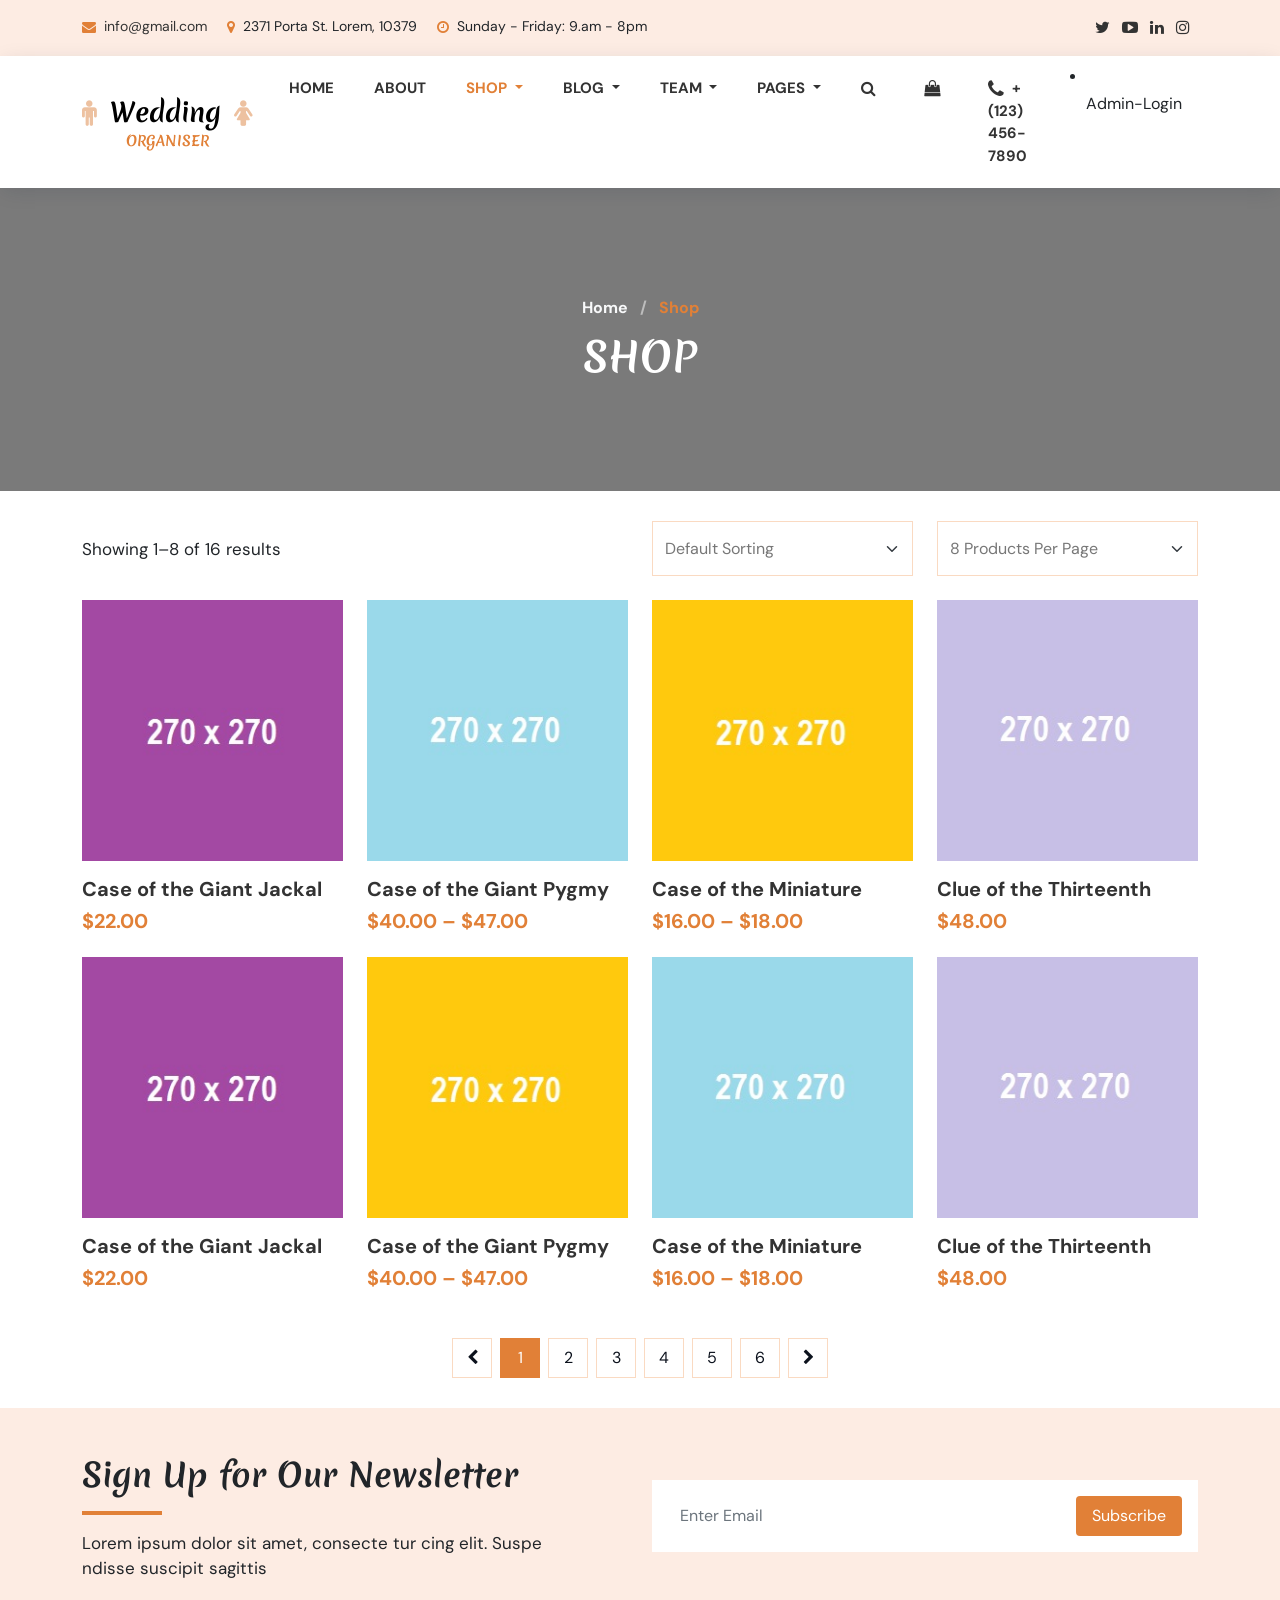
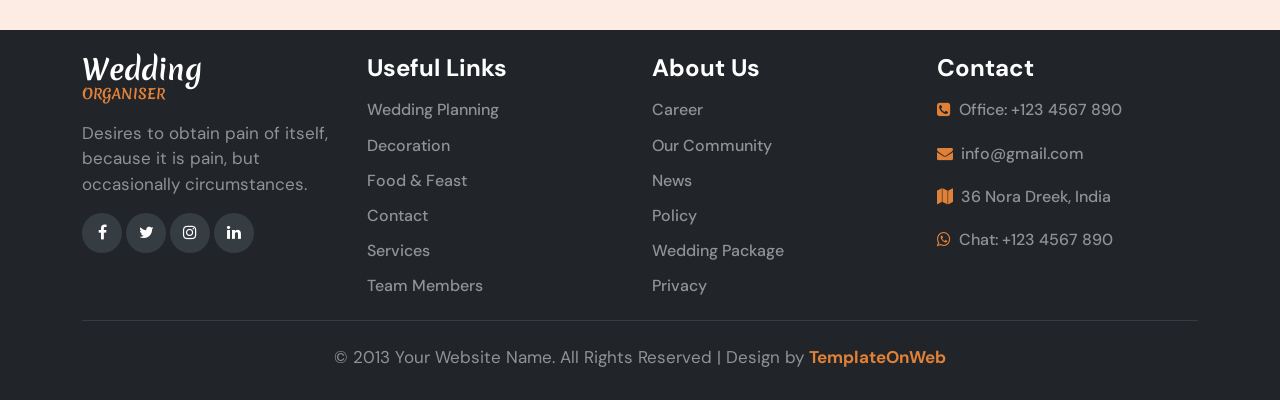
<file: shop.html>
<!DOCTYPE html>
<html lang="en">
<head>
	<meta charset="utf-8">
	<meta http-equiv="X-UA-Compatible" content="IE=edge">
	<meta name="viewport" content="width=device-width, initial-scale=1">
	<title>Wedding</title>
	<link href="css/bootstrap.min.css" rel="stylesheet" >
	<link href="css/font-awesome.min.css" rel="stylesheet" >
	<link href="css/global.css" rel="stylesheet">
	<link href="css/shop.css" rel="stylesheet">
	<link href="https://fonts.googleapis.com/css2?family=DM+Sans:opsz@9..40&display=swap" rel="stylesheet">
	<link href="https://fonts.googleapis.com/css2?family=Merienda&display=swap" rel="stylesheet">
	<script src="js/bootstrap.bundle.min.js"></script>

</head>
<body>

<section id="top" class="bg_light pt-3 pb-3">
 <div class="container-xl">
  <div class="top_1r1 row">
	   <div class="col-md-9">
	    <div class="top_1r1l">
		  <ul class="mb-0 font_14">
		<li class="d-inline-block"><i class="fa fa-envelope me-1 col_oran  align-middle"></i> <a href="#">info@gmail.com</a> </li>
		<li class="d-inline-block ms-3"><i class="fa fa-map-marker me-1 col_oran  align-middle"></i> 2371 Porta St. Lorem, 10379 </li>
		<li class="d-inline-block ms-3"><i class="fa fa-clock-o me-1 col_oran  align-middle"></i> Sunday - Friday: 9.am - 8pm </li>
	</ul>
		</div>
	   </div>
	   <div class="col-md-3">
	    <div class="top_1r1r text-end">
		  <ul class="mb-0">
		<li class="d-inline-block me-2"><a href="#"><i class="fa fa-twitter"></i></a> </li>
		<li class="d-inline-block me-2"><a href="#"><i class="fa fa-youtube-play"></i></a> </li>
		<li class="d-inline-block me-2"><a href="#"><i class="fa fa-linkedin"></i></a> </li>
		<li class="d-inline-block me-2"><a href="#"><i class="fa fa-instagram"></i></a> </li>
	</ul>
		</div>
	   </div>
	  </div>
 </div>
</section>

<section id="header">
<nav class="navbar navbar-expand-md navbar-light bg-white shadow_box header_menu" id="navbar_sticky">
  <div class="container-xl">
    <a class="text-black p-0 navbar-brand fw-bold mt-2" href="index.html"><i class="fa fa-male col_light me-1"></i> Wedding <i class="fa fa-female ms-1 col_light"></i> <br> <span class="text-uppercase font_14 col_oran">Organiser</span></a>
    <button class="navbar-toggler" type="button" data-bs-toggle="collapse" data-bs-target="#navbarSupportedContent" aria-controls="navbarSupportedContent" aria-expanded="false" aria-label="Toggle navigation">
      <span class="navbar-toggler-icon"></span>
    </button>
    <div class="collapse navbar-collapse" id="navbarSupportedContent">
	   <ul class="navbar-nav mb-0 nav_left ms-auto">
        <li class="nav-item">
          <a class="nav-link" aria-current="page" href="index.html">Home</a>
        </li>
		 
		<li class="nav-item">
          <a class="nav-link" href="about.html">About </a>
        </li>
		
		<li class="nav-item dropdown">
          <a class="nav-link dropdown-toggle active" href="#" id="navbarDropdown" role="button" data-bs-toggle="dropdown" aria-expanded="false">
            Shop
          </a>
          <ul class="dropdown-menu drop_1" aria-labelledby="navbarDropdown">
            <li><a class="dropdown-item" href="shop.html"> Shop</a></li>
            <li><a class="dropdown-item" href="detail.html"> Shop Detail</a></li>
			 <li><a class="dropdown-item" href="cart.html"> Shopping Cart</a></li>
			  <li><a class="dropdown-item border-0" href="checkout.html"> Checkout</a></li>
          </ul>
        </li>
		 
		<li class="nav-item dropdown">
          <a class="nav-link dropdown-toggle" href="#" id="navbarDropdown" role="button" data-bs-toggle="dropdown" aria-expanded="false">
            Blog
          </a>
          <ul class="dropdown-menu drop_1" aria-labelledby="navbarDropdown">
            <li><a class="dropdown-item" href="blog.html"> Blog</a></li>
            <li><a class="dropdown-item border-0" href="blog_detail.html"> Blog Detail</a></li>
          </ul>
        </li>
		
		<li class="nav-item dropdown">
          <a class="nav-link dropdown-toggle" href="#" id="navbarDropdown" role="button" data-bs-toggle="dropdown" aria-expanded="false">
            Team
          </a>
          <ul class="dropdown-menu drop_1" aria-labelledby="navbarDropdown">
            <li><a class="dropdown-item" href="team.html"> Team</a></li>
            <li><a class="dropdown-item border-0" href="team_detail.html"> Team Detail</a></li>
          </ul>
        </li>
		
		
		<li class="nav-item dropdown">
          <a class="nav-link dropdown-toggle" href="#" id="navbarDropdown" role="button" data-bs-toggle="dropdown" aria-expanded="false">
            Pages
          </a>
          <ul class="dropdown-menu drop_1" aria-labelledby="navbarDropdown">
            <li><a class="dropdown-item" href="pricing.html"> Pricing</a></li>
            <li><a class="dropdown-item border-0" href="contact.html"> Contact</a></li>
          </ul>
        </li>
      </ul>
      <ul class="navbar-nav mb-0 ms-auto">
		<li class="nav-item dropdown">
          <a class="dropdown-toggle nav_hide nav-link fs-6" href="#" id="navbarDropdown" role="button" data-bs-toggle="dropdown" aria-expanded="false">
            <i class="fa fa-search"></i>
          </a>
          <ul class="dropdown-menu drop_1 drop_2 p-3" aria-labelledby="navbarDropdown" style="">
             <form class="navbar-form" role="search">
															<div class="input-group">
																<input type="text" class="form-control font_14" placeholder="Search Keyword">
																<span class="input-group-btn">
																	<button class="btn btn-primary bg_oran rounded-0 p-3 border-0 px-4" type="button">
																		<i class="fa fa-search"></i> </button>
																</span>
															</div>
															</form>
          </ul>
        </li>
		<li class="nav-item dropdown mx-2">
          <a class="dropdown-toggle nav_hide nav-link fs-6" href="#" id="navbarDropdown" role="button" data-bs-toggle="dropdown" aria-expanded="false">
            <i class="fa fa-shopping-bag"></i>
          </a>
          <ul class="dropdown-menu drop_1 drop_2 p-3" aria-labelledby="navbarDropdown" style="">
             <p class="mb-0">No Products in the Cart</p>
          </ul>
        </li>
		<li class="nav-item">
          <a class="nav-link" href="#"><i class="fa fa-phone me-1 align-middle fs-5"></i> +(123) 456-7890  </a>
        </li>
      </ul>
	  <li><a class="dropdown-item border-0" href="admin.html"> Admin-Login</a></li>
    </div>
  </div>
</nav>
</section>

<section id="center" class="center_shop">
   <div class="center_om bg_back">
     <div class="container-xl">
  <div class="row center_o1 text-center">
     <div class="col-md-12">
	    <h6 class="col_oran  fw-bold"><a class="text-light" href="#">Home</a> <span class="mx-2 text-white-50">/</span> Shop</h6>
	    <h1 class="text-white text-uppercase font_50 mb-0 mt-3">Shop</h1>
	 </div>
  </div>
 </div>
   </div>   
 </section>
 
 <section id="shop" class="p_3">
   <div class="container-xl">
     <div class="shop_1 row">
	  <div class="col-md-6">
	   <div class="shop_1l pt-3">
	    <p class="mb-0">Showing 1–8 of 16 results</p>
	   </div>
	  </div>
	  <div class="col-md-6">
	   <div class="shop_1r">
	     <div class="shop_1ri row">
		  <div class="col-md-6">
		   <div class="shop_1ril">
		     <select class="form-select">
				 <option class="text-capitalize">Default Sorting</option>
				 <option class="text-capitalize">Sort By Popularity</option>
				 <option class="text-capitalize">Sort By Rating</option>
				 <option class="text-capitalize">Latest</option>
				 <option class="text-capitalize">Sort By Price</option>
			 </select>
		   </div>
		  </div>
		  <div class="col-md-6">
		   <div class="shop_1ril">
		     <select class="form-select">
				 <option class="text-capitalize">8 Products Per Page</option>
				 <option class="text-capitalize">12 Products Per Page</option>
				 <option class="text-capitalize">18 Products Per Page</option>
				 <option class="text-capitalize">24 Products Per Page</option>
				 <option class="text-capitalize">32 Products Per Page</option>
			 </select>
		   </div>
		  </div>
		 </div>
	   </div>
	  </div>
	 </div>
	 <div class="shop_2 row mt-4">
	  <div class="col-md-3 col-sm-6">
	   <div class="shop_2l">
         <div class="shop_2l1 position-relative">
			<div class="shop_2l1i">
			  <div class="grid clearfix">
				  <figure class="effect-jazz mb-0">
					<a href="detail.html"><img src="img/33.jpg" class="w-100" alt="abc"></a>
				  </figure>
			  </div>
			</div>
			<div class="shop_2l1i1 text-center position-absolute top-0 w-100 bg_back h-100">
			  <h6 class="mb-0 font_14"><a class="button" href="detail.html">ADD TO CART</a></h6>
			</div>
	   </div>
	     <div class="shop_2l2 mt-3">
          <h5><a href="detail.html">Case of the Giant Jackal</a></h5>
		  <h5 class="mb-0 col_oran">$22.00</h5>
	   </div>
	   </div>
	  </div>
	  <div class="col-md-3 col-sm-6">
	   <div class="shop_2l">
         <div class="shop_2l1 position-relative">
			<div class="shop_2l1i">
			  <div class="grid clearfix">
				  <figure class="effect-jazz mb-0">
					<a href="detail.html"><img src="img/34.jpg" class="w-100" alt="abc"></a>
				  </figure>
			  </div>
			</div>
			<div class="shop_2l1i1 text-center position-absolute top-0 w-100 bg_back h-100">
			  <h6 class="mb-0 font_14"><a class="button" href="detail.html">ADD TO CART</a></h6>
			</div>
	   </div>
	     <div class="shop_2l2 mt-3">
          <h5><a href="detail.html">Case of the Giant Pygmy</a></h5>
		  <h5 class="mb-0 col_oran">$40.00 – $47.00</h5>
	   </div>
	   </div>
	  </div>
	  <div class="col-md-3 col-sm-6">
	   <div class="shop_2l">
         <div class="shop_2l1 position-relative">
			<div class="shop_2l1i">
			  <div class="grid clearfix">
				  <figure class="effect-jazz mb-0">
					<a href="detail.html"><img src="img/35.jpg" class="w-100" alt="abc"></a>
				  </figure>
			  </div>
			</div>
			<div class="shop_2l1i1 text-center position-absolute top-0 w-100 bg_back h-100">
			  <h6 class="mb-0 font_14"><a class="button" href="detail.html">ADD TO CART</a></h6>
			</div>
	   </div>
	     <div class="shop_2l2 mt-3">
          <h5><a href="detail.html">Case of the Miniature</a></h5>
		  <h5 class="mb-0 col_oran">$16.00 – $18.00</h5>
	   </div>
	   </div>
	  </div>
	  <div class="col-md-3 col-sm-6">
	   <div class="shop_2l">
         <div class="shop_2l1 position-relative">
			<div class="shop_2l1i">
			  <div class="grid clearfix">
				  <figure class="effect-jazz mb-0">
					<a href="detail.html"><img src="img/36.jpg" class="w-100" alt="abc"></a>
				  </figure>
			  </div>
			</div>
			<div class="shop_2l1i1 text-center position-absolute top-0 w-100 bg_back h-100">
			  <h6 class="mb-0 font_14"><a class="button" href="detail.html">ADD TO CART</a></h6>
			</div>
	   </div>
	     <div class="shop_2l2 mt-3">
          <h5><a href="detail.html">Clue of the Thirteenth</a></h5>
		  <h5 class="mb-0 col_oran">$48.00</h5>
	   </div>
	   </div>
	  </div>
	 </div>
	 <div class="shop_2 row mt-4">
	  <div class="col-md-3 col-sm-6">
	   <div class="shop_2l">
         <div class="shop_2l1 position-relative">
			<div class="shop_2l1i">
			  <div class="grid clearfix">
				  <figure class="effect-jazz mb-0">
					<a href="detail.html"><img src="img/37.jpg" class="w-100" alt="abc"></a>
				  </figure>
			  </div>
			</div>
			<div class="shop_2l1i1 text-center position-absolute top-0 w-100 bg_back h-100">
			  <h6 class="mb-0 font_14"><a class="button" href="detail.html">ADD TO CART</a></h6>
			</div>
	   </div>
	     <div class="shop_2l2 mt-3">
          <h5><a href="detail.html">Case of the Giant Jackal</a></h5>
		  <h5 class="mb-0 col_oran">$22.00</h5>
	   </div>
	   </div>
	  </div>
	  <div class="col-md-3 col-sm-6">
	   <div class="shop_2l">
         <div class="shop_2l1 position-relative">
			<div class="shop_2l1i">
			  <div class="grid clearfix">
				  <figure class="effect-jazz mb-0">
					<a href="detail.html"><img src="img/38.jpg" class="w-100" alt="abc"></a>
				  </figure>
			  </div>
			</div>
			<div class="shop_2l1i1 text-center position-absolute top-0 w-100 bg_back h-100">
			  <h6 class="mb-0 font_14"><a class="button" href="detail.html">ADD TO CART</a></h6>
			</div>
	   </div>
	     <div class="shop_2l2 mt-3">
          <h5><a href="detail.html">Case of the Giant Pygmy</a></h5>
		  <h5 class="mb-0 col_oran">$40.00 – $47.00</h5>
	   </div>
	   </div>
	  </div>
	  <div class="col-md-3 col-sm-6">
	   <div class="shop_2l">
         <div class="shop_2l1 position-relative">
			<div class="shop_2l1i">
			  <div class="grid clearfix">
				  <figure class="effect-jazz mb-0">
					<a href="detail.html"><img src="img/39.jpg" class="w-100" alt="abc"></a>
				  </figure>
			  </div>
			</div>
			<div class="shop_2l1i1 text-center position-absolute top-0 w-100 bg_back h-100">
			  <h6 class="mb-0 font_14"><a class="button" href="detail.html">ADD TO CART</a></h6>
			</div>
	   </div>
	     <div class="shop_2l2 mt-3">
          <h5><a href="detail.html">Case of the Miniature</a></h5>
		  <h5 class="mb-0 col_oran">$16.00 – $18.00</h5>
	   </div>
	   </div>
	  </div>
	  <div class="col-md-3 col-sm-6">
	   <div class="shop_2l">
         <div class="shop_2l1 position-relative">
			<div class="shop_2l1i">
			  <div class="grid clearfix">
				  <figure class="effect-jazz mb-0">
					<a href="detail.html"><img src="img/40.jpg" class="w-100" alt="abc"></a>
				  </figure>
			  </div>
			</div>
			<div class="shop_2l1i1 text-center position-absolute top-0 w-100 bg_back h-100">
			  <h6 class="mb-0 font_14"><a class="button" href="detail.html">ADD TO CART</a></h6>
			</div>
	   </div>
	     <div class="shop_2l2 mt-3">
          <h5><a href="detail.html">Clue of the Thirteenth</a></h5>
		  <h5 class="mb-0 col_oran">$48.00</h5>
	   </div>
	   </div>
	  </div>
	 </div>
	 <div class="pages mt-5 text-center row">
		 <div class="col-md-12">
		   <ul class="mb-0">
			<li><a href="detail.html"><i class="fa fa-chevron-left"></i></a></li>
			<li><a class="act" href="detail.html">1</a></li>
			<li><a href="detail.html">2</a></li>
			<li><a href="detail.html">3</a></li>
			<li><a href="detail.html">4</a></li>
			<li><a href="detail.html">5</a></li>
			<li><a href="detail.html">6</a></li>
			<li><a href="detail.html"><i class="fa fa-chevron-right"></i></a></li>
		   </ul>
		 </div>
	 </div>
   </div> 
</section>

<section id="reg_o" class="pt-5 pb-5 bg_light">
   <div class="container-xl">
	  <div class="reg_o1 row">
	   <div class="col-md-6">
	      <div class="reg_o1l">
		       <h2>Sign Up for Our Newsletter</h2>
		   <hr class="line">
		   <p class="mb-0">Lorem ipsum dolor sit amet, consecte tur cing elit. Suspe <br> ndisse suscipit sagittis</p>
		  </div>
	   </div>
	   <div class="col-md-6">
	      <div class="reg_o1r text-end mt-4">
		    <div class="input-group bg-white p-3 rounded_10">
				<input type="text" class="form-control border-0 bg-transparent rounded-0" placeholder="Enter Email">
				<span class="input-group-btn">
					<button class="btn btn-primary  border-0  p-2 px-3 bg_oran rounded_10" type="button">
						Subscribe </button>
				</span>
		</div>
		  </div>
	   </div>
	  </div>
  </div>   
 </section>
 
<section id="footer" class="p_3 bg-dark">
   <div class="container-xl">
	  <div class="footer_1 row">
	   <div class="col-md-3">
	      <div class="footer_1i">
		     <h3 class="mb-0"><a class="text-white" href="index.html">Wedding <br> <span class="text-uppercase font_14 col_oran">Organiser</span></a></h3>
			 <p class="mt-3 text-white-50">Desires to obtain pain of itself, because it is pain, but occasionally circumstances.</p>
			 <ul class="social_tag mb-0">
	 <li class="d-inline-block"><a href="#"><i class="fa fa-facebook"></i></a></li>
	 <li class="d-inline-block"><a href="#"><i class="fa fa-twitter"></i></a></li>
	 <li class="d-inline-block"><a href="#"><i class="fa fa-instagram"></i></a></li>
	 <li class="d-inline-block"><a href="#"><i class="fa fa-linkedin"></i></a></li>
	</ul>
		  </div>
	   </div>
	   <div class="col-md-3">
	      <div class="footer_1i">
		     <h4 class="text-white mb-4">Useful Links</h4>
			 <div class="row footer_3ism">
		 <h6 class="col-md-12 col-6"><a class="text-white-50" href="#"> Wedding Planning</a></h6>
	 <h6 class="col-md-12 col-6 mt-2"><a class="text-white-50" href="#"> Decoration</a></h6>
	 <h6 class="col-md-12 col-6 mt-2"><a class="text-white-50" href="#"> Food & Feast</a></h6>
	 <h6 class="col-md-12 col-6 mt-2"><a class="text-white-50" href="#"> Contact</a></h6>
	 <h6 class="col-md-12 col-6 mt-2"><a class="text-white-50" href="#"> Services</a></h6>
	 <h6 class="col-md-12 col-6 mt-2 mb-0"><a class="text-white-50" href="#"> Team Members</a></h6>
	    </div>
		  </div>
	   </div>
	   <div class="col-md-3">
	      <div class="footer_1i">
		     <h4 class="text-white mb-4">About Us</h4>
			 <div class="row footer_3ism">
		 <h6 class="col-md-12 col-6"><a class="text-white-50" href="#"> Career</a></h6>
	 <h6 class="col-md-12 col-6 mt-2"><a class="text-white-50" href="#"> Our Community</a></h6>
	 <h6 class="col-md-12 col-6 mt-2"><a class="text-white-50" href="#"> News</a></h6>
	 <h6 class="col-md-12 col-6 mt-2"><a class="text-white-50" href="#"> Policy</a></h6>
	 <h6 class="col-md-12 col-6 mt-2"><a class="text-white-50" href="#"> Wedding Package</a></h6>
	 <h6 class="col-md-12 col-6 mt-2 mb-0"><a class="text-white-50" href="#"> Privacy</a></h6>
	    </div>
		  </div>
	   </div>
	   <div class="col-md-3">
	      <div class="footer_1i">
		     <h4 class="text-white mb-4">Contact</h4>
			 <h6 class="text-white-50"><i class="fa fa-phone-square col_oran me-1"></i> Office: +123 4567 890</h6>
	   <h6 class="text-white-50 mt-4"><i class="fa fa-envelope col_oran me-1"></i> info@gmail.com</h6>
	   <h6 class="text-white-50 mt-4"><i class="fa fa-map col_oran me-1"></i> 36 Nora Dreek, India</h6>
	   <h6 class="text-white-50 mt-4 mb-0"><i class="fa fa-whatsapp col_oran me-1"></i> Chat: +123 4567 890</h6>
		  </div>
	   </div>
	  </div><hr class="line_1 mt-4 mb-4">
	  <div class="row footer_b_1 text-center">
  <div class="col-md-12">
   <p class="mb-0 text-white-50">© 2013 Your Website Name. All Rights Reserved | Design by <a class="col_oran fw-bold" href="http://www.templateonweb.com">TemplateOnWeb</a></p>
  </div>
 </div>
  </div>   
 </section>

<script>
window.onscroll = function() {myFunction()};
var navbar_sticky = document.getElementById("navbar_sticky");
var sticky = navbar_sticky.offsetTop;
var navbar_height = document.querySelector('.navbar').offsetHeight + 120;
function myFunction() {
  if (window.pageYOffset >= sticky + navbar_height) {
    navbar_sticky.classList.add("sticky")
	//document.body.style.paddingTop = navbar_height + 'px';
  } else {
    navbar_sticky.classList.remove("sticky");
	document.body.style.paddingTop = '0'
  }
}
</script>

</body>


</html>
</file>
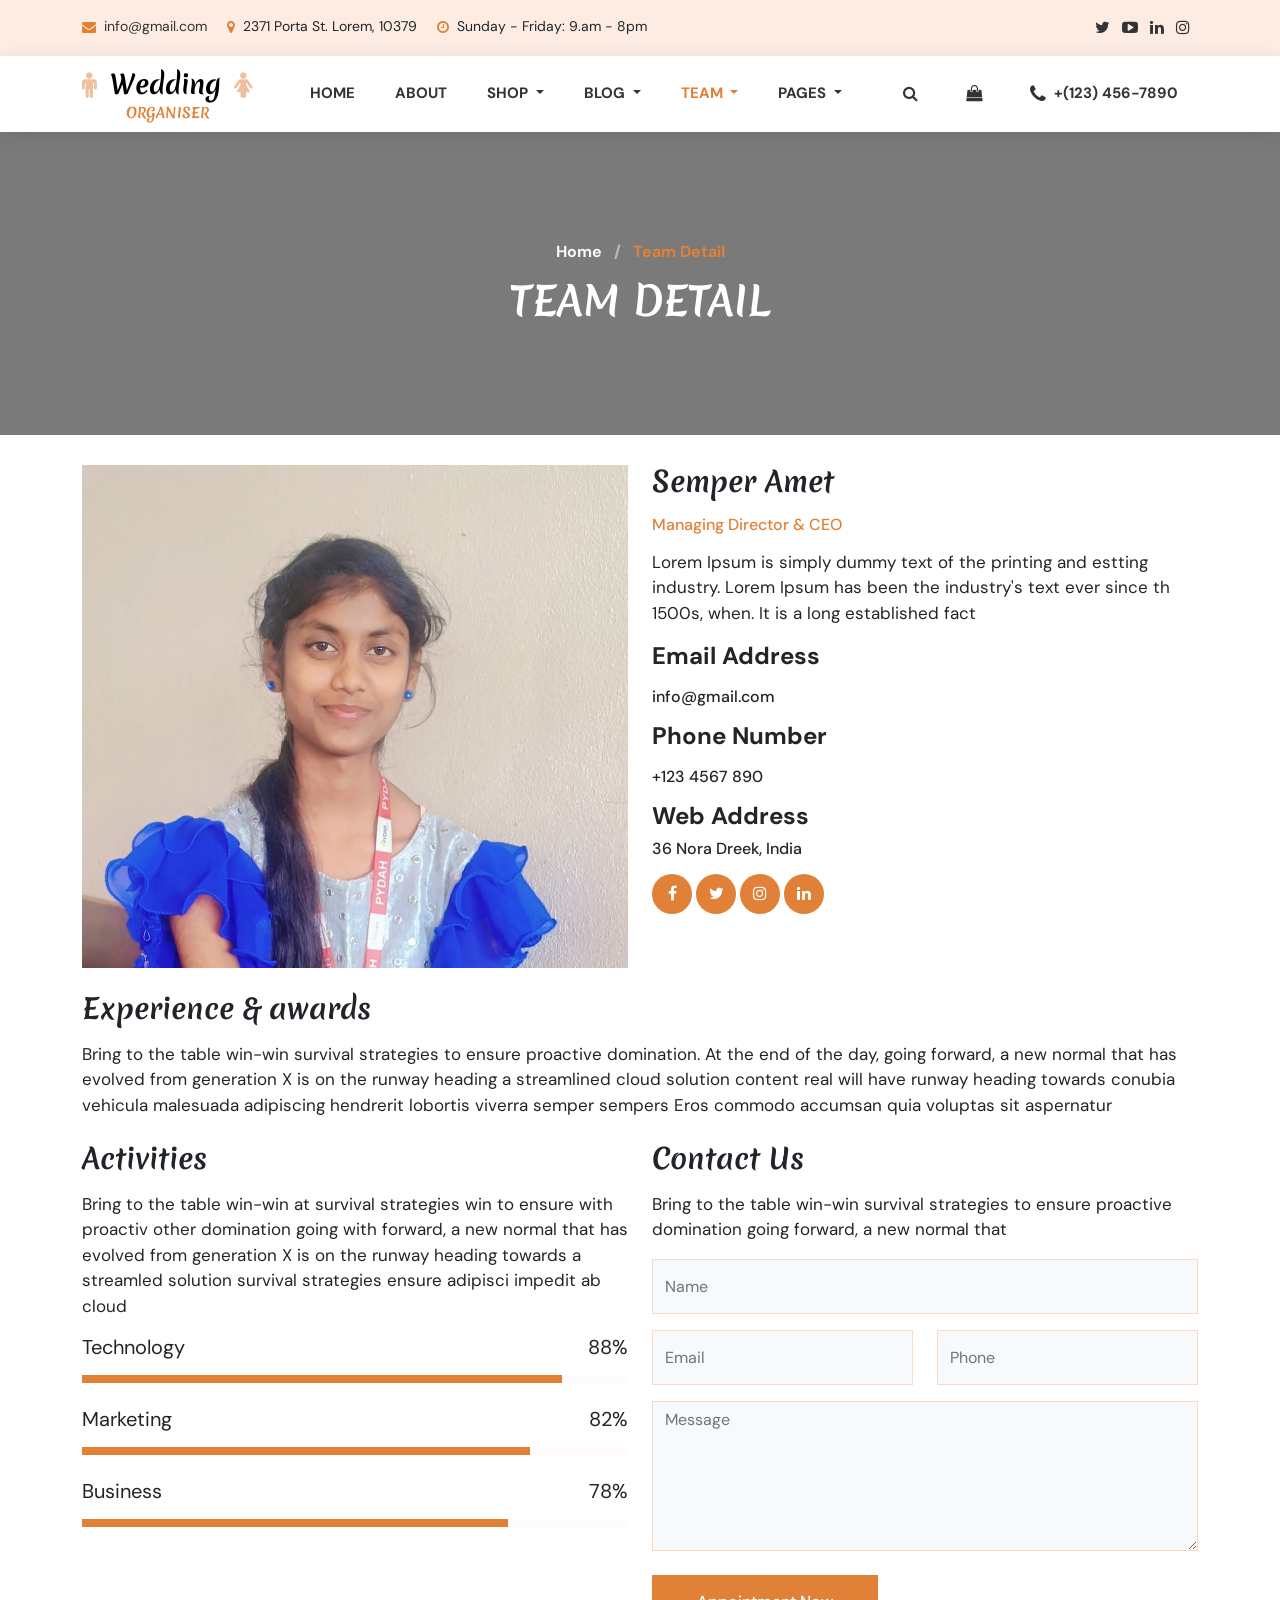
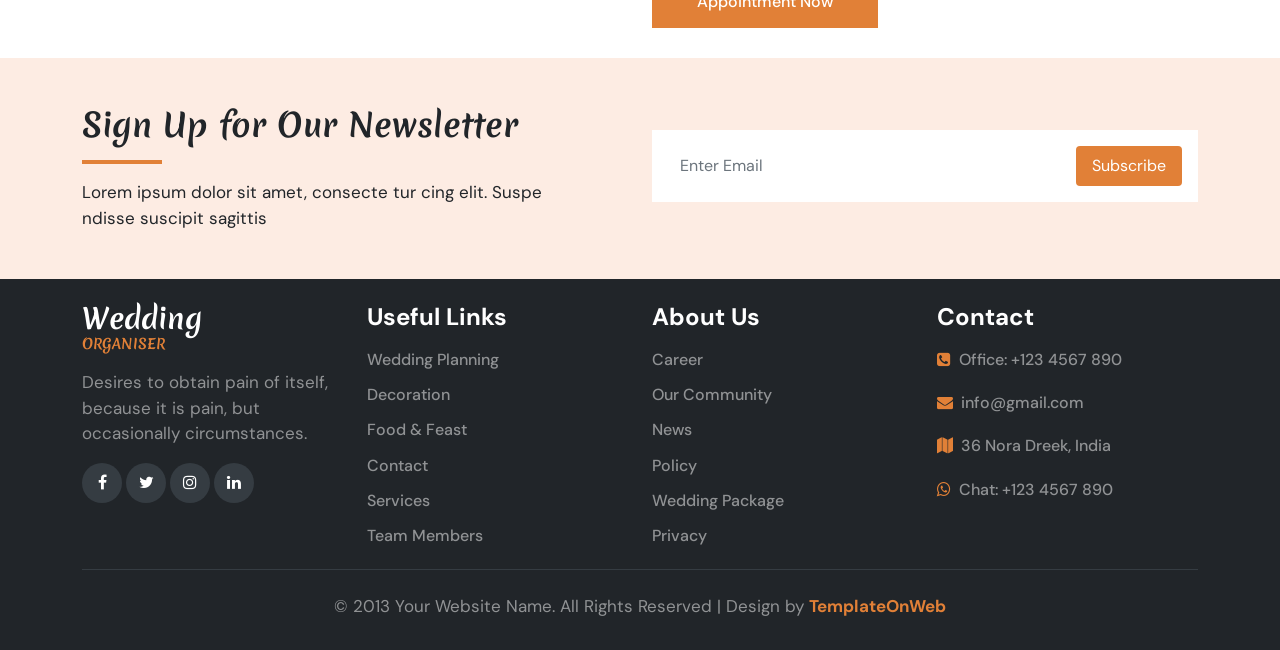
<file: team_detail.html>
<!DOCTYPE html>
<html lang="en">
<head>
	<meta charset="utf-8">
	<meta http-equiv="X-UA-Compatible" content="IE=edge">
	<meta name="viewport" content="width=device-width, initial-scale=1">
	<title>Wedding</title>
	<link href="css/bootstrap.min.css" rel="stylesheet" >
	<link href="css/font-awesome.min.css" rel="stylesheet" >
	<link href="css/global.css" rel="stylesheet">
	<link href="css/team.css" rel="stylesheet">
	<link href="https://fonts.googleapis.com/css2?family=DM+Sans:opsz@9..40&display=swap" rel="stylesheet">
	<link href="https://fonts.googleapis.com/css2?family=Merienda&display=swap" rel="stylesheet">
	<script src="js/bootstrap.bundle.min.js"></script>

</head>
<body>

<section id="top" class="bg_light pt-3 pb-3">
 <div class="container-xl">
  <div class="top_1r1 row">
	   <div class="col-md-9">
	    <div class="top_1r1l">
		  <ul class="mb-0 font_14">
		<li class="d-inline-block"><i class="fa fa-envelope me-1 col_oran  align-middle"></i> <a href="#">info@gmail.com</a> </li>
		<li class="d-inline-block ms-3"><i class="fa fa-map-marker me-1 col_oran  align-middle"></i> 2371 Porta St. Lorem, 10379 </li>
		<li class="d-inline-block ms-3"><i class="fa fa-clock-o me-1 col_oran  align-middle"></i> Sunday - Friday: 9.am - 8pm </li>
	</ul>
		</div>
	   </div>
	   <div class="col-md-3">
	    <div class="top_1r1r text-end">
		  <ul class="mb-0">
		<li class="d-inline-block me-2"><a href="#"><i class="fa fa-twitter"></i></a> </li>
		<li class="d-inline-block me-2"><a href="#"><i class="fa fa-youtube-play"></i></a> </li>
		<li class="d-inline-block me-2"><a href="#"><i class="fa fa-linkedin"></i></a> </li>
		<li class="d-inline-block me-2"><a href="#"><i class="fa fa-instagram"></i></a> </li>
	</ul>
		</div>
	   </div>
	  </div>
 </div>
</section>

<section id="header">
<nav class="navbar navbar-expand-md navbar-light bg-white shadow_box header_menu" id="navbar_sticky">
  <div class="container-xl">
    <a class="text-black p-0 navbar-brand fw-bold mt-2" href="index.html"><i class="fa fa-male col_light me-1"></i> Wedding <i class="fa fa-female ms-1 col_light"></i> <br> <span class="text-uppercase font_14 col_oran">Organiser</span></a>
    <button class="navbar-toggler" type="button" data-bs-toggle="collapse" data-bs-target="#navbarSupportedContent" aria-controls="navbarSupportedContent" aria-expanded="false" aria-label="Toggle navigation">
      <span class="navbar-toggler-icon"></span>
    </button>
    <div class="collapse navbar-collapse" id="navbarSupportedContent">
	   <ul class="navbar-nav mb-0 nav_left ms-auto">
        <li class="nav-item">
          <a class="nav-link" aria-current="page" href="index.html">Home</a>
        </li>
		 
		<li class="nav-item">
          <a class="nav-link" href="about.html">About </a>
        </li>
		
		<li class="nav-item dropdown">
          <a class="nav-link dropdown-toggle" href="#" id="navbarDropdown" role="button" data-bs-toggle="dropdown" aria-expanded="false">
            Shop
          </a>
          <ul class="dropdown-menu drop_1" aria-labelledby="navbarDropdown">
            <li><a class="dropdown-item" href="shop.html"> Shop</a></li>
            <li><a class="dropdown-item" href="detail.html"> Shop Detail</a></li>
			 <li><a class="dropdown-item" href="cart.html"> Shopping Cart</a></li>
			  <li><a class="dropdown-item border-0" href="checkout.html"> Checkout</a></li>
          </ul>
        </li>
		 
		<li class="nav-item dropdown">
          <a class="nav-link dropdown-toggle" href="#" id="navbarDropdown" role="button" data-bs-toggle="dropdown" aria-expanded="false">
            Blog
          </a>
          <ul class="dropdown-menu drop_1" aria-labelledby="navbarDropdown">
            <li><a class="dropdown-item" href="blog.html"> Blog</a></li>
            <li><a class="dropdown-item border-0" href="blog_detail.html"> Blog Detail</a></li>
          </ul>
        </li>
		
		<li class="nav-item dropdown">
          <a class="nav-link dropdown-toggle active" href="#" id="navbarDropdown" role="button" data-bs-toggle="dropdown" aria-expanded="false">
            Team
          </a>
          <ul class="dropdown-menu drop_1" aria-labelledby="navbarDropdown">
            <li><a class="dropdown-item" href="team.html"> Team</a></li>
            <li><a class="dropdown-item border-0" href="team_detail.html"> Team Detail</a></li>
          </ul>
        </li>
		
		
		<li class="nav-item dropdown">
          <a class="nav-link dropdown-toggle" href="#" id="navbarDropdown" role="button" data-bs-toggle="dropdown" aria-expanded="false">
            Pages
          </a>
          <ul class="dropdown-menu drop_1" aria-labelledby="navbarDropdown">
            <li><a class="dropdown-item" href="pricing.html"> Pricing</a></li>
            <li><a class="dropdown-item border-0" href="contact.html"> Contact</a></li>
          </ul>
        </li>
      </ul>
      <ul class="navbar-nav mb-0 ms-auto">
		<li class="nav-item dropdown">
          <a class="dropdown-toggle nav_hide nav-link fs-6" href="#" id="navbarDropdown" role="button" data-bs-toggle="dropdown" aria-expanded="false">
            <i class="fa fa-search"></i>
          </a>
          <ul class="dropdown-menu drop_1 drop_2 p-3" aria-labelledby="navbarDropdown" style="">
             <form class="navbar-form" role="search">
															<div class="input-group">
																<input type="text" class="form-control font_14" placeholder="Search Keyword">
																<span class="input-group-btn">
																	<button class="btn btn-primary bg_oran rounded-0 p-3 border-0 px-4" type="button">
																		<i class="fa fa-search"></i> </button>
																</span>
															</div>
															</form>
          </ul>
        </li>
		<li class="nav-item dropdown mx-2">
          <a class="dropdown-toggle nav_hide nav-link fs-6" href="#" id="navbarDropdown" role="button" data-bs-toggle="dropdown" aria-expanded="false">
            <i class="fa fa-shopping-bag"></i>
          </a>
          <ul class="dropdown-menu drop_1 drop_2 p-3" aria-labelledby="navbarDropdown" style="">
             <p class="mb-0">No Products in the Cart</p>
          </ul>
        </li>
		<li class="nav-item">
          <a class="nav-link" href="#"><i class="fa fa-phone me-1 align-middle fs-5"></i> +(123) 456-7890  </a>
        </li>
      </ul>
    </div>
  </div>
</nav>
</section>

<section id="center" class="center_team_dt">
   <div class="center_om bg_back">
     <div class="container-xl">
  <div class="row center_o1 text-center">
     <div class="col-md-12">
	    <h6 class="col_oran  fw-bold"><a class="text-light" href="#">Home</a> <span class="mx-2 text-white-50">/</span> Team Detail</h6>
	    <h1 class="text-white text-uppercase font_50 mb-0 mt-3">Team Detail</h1>
	 </div>
  </div>
 </div>
   </div>   
 </section>
 
 <section id="team_dt" class="p_3">
   <div class="container-xl">
	  <div class="team_dt1 row">
	   <div class="col-md-6">
	    <div class="team_dt1l">
		   <div class="grid clearfix">
				  <figure class="effect-jazz mb-0">
					<a href="#"><img src="navya.jpeg" class="w-100" alt="abc"></a>
				  </figure>
			  </div>
		</div>
	   </div>
	   <div class="col-md-6">
	    <div class="team_dt1r">
		 <h3>Semper Amet</h3>
		 <h6 class="col_oran mt-3 mb-3">Managing Director & CEO</h6>
		 <p>Lorem Ipsum is simply dummy text of the printing and estting industry. Lorem Ipsum has been the industry's text ever since th 1500s, when. It is a long established fact</p>
		 <h4>Email Address</h4>
		 <h6 class="mt-3 mb-3">info@gmail.com</h6>
		 <h4>Phone Number</h4>
		 <h6 class="mt-3 mb-3">+123 4567 890</h6>
		  <h4>Web Address</h4>
		 <h6>36 Nora Dreek, India</h6>
		 <ul class="social_tag mb-0 mt-3">
	 <li class="d-inline-block"><a href="#"><i class="fa fa-facebook"></i></a></li>
	 <li class="d-inline-block"><a href="#"><i class="fa fa-twitter"></i></a></li>
	 <li class="d-inline-block"><a href="#"><i class="fa fa-instagram"></i></a></li>
	 <li class="d-inline-block"><a href="#"><i class="fa fa-linkedin"></i></a></li>
	</ul>
		</div>
	   </div>
	  </div>
	  <div class="team_dt2 row mt-4">
	   <div class="col-md-12">
	    <h3>Experience & awards</h3>
		<p class="mt-3 mb-0">Bring to the table win-win survival strategies to ensure proactive domination. At the end of the day, going forward, a new normal that has evolved from generation X is on the runway heading a streamlined cloud solution content real will have runway heading towards conubia vehicula malesuada  adipiscing hendrerit lobortis viverra semper sempers Eros commodo accumsan quia voluptas sit aspernatur</p>
	   </div>
	  </div>
	  <div class="team_dt3 row mt-4">
	   <div class="col-md-6">
	    <div class="team_dt3l">
		 <h3 class="mb-3">Activities​</h3>
		 <p>Bring to the table win-win at survival strategies win to ensure with proactiv other domination going with forward, a new normal that has evolved from generation X is on the runway heading towards a streamled solution survival strategies ensure adipisci impedit ab cloud</p>
		 <h5 class="fw-normal">Technology <span class="pull-right">88%</span></h5>
		 <div class="progress-bar mt-3">
			<div class="progress" style="width:88%;">
			</div>
		</div>
		 <h5 class="fw-normal mt-4">Marketing <span class="pull-right">82%</span></h5>
		 <div class="progress-bar mt-3">
			<div class="progress" style="width:82%;">
			</div>
		</div>
		 <h5 class="fw-normal mt-4">Business <span class="pull-right">78%</span></h5>
		 <div class="progress-bar mt-3">
			<div class="progress" style="width:78%;">
			</div>
		</div>
		</div>
	   </div>
	   <div class="col-md-6">
	    <div class="team_dt3r">
		  <h3 class="mb-3">Contact Us​</h3>
		 <p>Bring to the table win-win survival strategies to ensure proactive domination going forward, a new normal that </p>
		 <input class="form-control  bg-light" placeholder="Name" type="text">
		 <div class="blog_1dt3i row">
			 <div class="col-md-6">
			  <div class="blog_1dt3il">
			    <input placeholder="Email" class="form-control bg-light  mt-3" type="text">
			  </div>
			 </div>
			 <div class="col-md-6">
			  <div class="blog_1dt3il">
			    <input placeholder="Phone" class="form-control bg-light  mt-3" type="text">
			  </div>
			 </div>
			</div>
			<textarea placeholder="Message" class="form-control form_text bg-light mt-3"></textarea>
			<h6 class="mb-0 mt-4"><a class="button_1" href="#">Appointment Now</a></h6>
		</div>
	   </div>
	  </div>
  </div>   
</section>

<section id="reg_o" class="pt-5 pb-5 bg_light">
   <div class="container-xl">
	  <div class="reg_o1 row">
	   <div class="col-md-6">
	      <div class="reg_o1l">
		       <h2>Sign Up for Our Newsletter</h2>
		   <hr class="line">
		   <p class="mb-0">Lorem ipsum dolor sit amet, consecte tur cing elit. Suspe <br> ndisse suscipit sagittis</p>
		  </div>
	   </div>
	   <div class="col-md-6">
	      <div class="reg_o1r text-end mt-4">
		    <div class="input-group bg-white p-3 rounded_10">
				<input type="text" class="form-control border-0 bg-transparent rounded-0" placeholder="Enter Email">
				<span class="input-group-btn">
					<button class="btn btn-primary  border-0  p-2 px-3 bg_oran rounded_10" type="button">
						Subscribe </button>
				</span>
		</div>
		  </div>
	   </div>
	  </div>
  </div>   
 </section>
 
<section id="footer" class="p_3 bg-dark">
   <div class="container-xl">
	  <div class="footer_1 row">
	   <div class="col-md-3">
	      <div class="footer_1i">
		     <h3 class="mb-0"><a class="text-white" href="index.html">Wedding <br> <span class="text-uppercase font_14 col_oran">Organiser</span></a></h3>
			 <p class="mt-3 text-white-50">Desires to obtain pain of itself, because it is pain, but occasionally circumstances.</p>
			 <ul class="social_tag mb-0">
	 <li class="d-inline-block"><a href="#"><i class="fa fa-facebook"></i></a></li>
	 <li class="d-inline-block"><a href="#"><i class="fa fa-twitter"></i></a></li>
	 <li class="d-inline-block"><a href="#"><i class="fa fa-instagram"></i></a></li>
	 <li class="d-inline-block"><a href="#"><i class="fa fa-linkedin"></i></a></li>
	</ul>
		  </div>
	   </div>
	   <div class="col-md-3">
	      <div class="footer_1i">
		     <h4 class="text-white mb-4">Useful Links</h4>
			 <div class="row footer_3ism">
		 <h6 class="col-md-12 col-6"><a class="text-white-50" href="#"> Wedding Planning</a></h6>
	 <h6 class="col-md-12 col-6 mt-2"><a class="text-white-50" href="#"> Decoration</a></h6>
	 <h6 class="col-md-12 col-6 mt-2"><a class="text-white-50" href="#"> Food & Feast</a></h6>
	 <h6 class="col-md-12 col-6 mt-2"><a class="text-white-50" href="#"> Contact</a></h6>
	 <h6 class="col-md-12 col-6 mt-2"><a class="text-white-50" href="#"> Services</a></h6>
	 <h6 class="col-md-12 col-6 mt-2 mb-0"><a class="text-white-50" href="#"> Team Members</a></h6>
	    </div>
		  </div>
	   </div>
	   <div class="col-md-3">
	      <div class="footer_1i">
		     <h4 class="text-white mb-4">About Us</h4>
			 <div class="row footer_3ism">
		 <h6 class="col-md-12 col-6"><a class="text-white-50" href="#"> Career</a></h6>
	 <h6 class="col-md-12 col-6 mt-2"><a class="text-white-50" href="#"> Our Community</a></h6>
	 <h6 class="col-md-12 col-6 mt-2"><a class="text-white-50" href="#"> News</a></h6>
	 <h6 class="col-md-12 col-6 mt-2"><a class="text-white-50" href="#"> Policy</a></h6>
	 <h6 class="col-md-12 col-6 mt-2"><a class="text-white-50" href="#"> Wedding Package</a></h6>
	 <h6 class="col-md-12 col-6 mt-2 mb-0"><a class="text-white-50" href="#"> Privacy</a></h6>
	    </div>
		  </div>
	   </div>
	   <div class="col-md-3">
	      <div class="footer_1i">
		     <h4 class="text-white mb-4">Contact</h4>
			 <h6 class="text-white-50"><i class="fa fa-phone-square col_oran me-1"></i> Office: +123 4567 890</h6>
	   <h6 class="text-white-50 mt-4"><i class="fa fa-envelope col_oran me-1"></i> info@gmail.com</h6>
	   <h6 class="text-white-50 mt-4"><i class="fa fa-map col_oran me-1"></i> 36 Nora Dreek, India</h6>
	   <h6 class="text-white-50 mt-4 mb-0"><i class="fa fa-whatsapp col_oran me-1"></i> Chat: +123 4567 890</h6>
		  </div>
	   </div>
	  </div><hr class="line_1 mt-4 mb-4">
	  <div class="row footer_b_1 text-center">
  <div class="col-md-12">
   <p class="mb-0 text-white-50">© 2013 Your Website Name. All Rights Reserved | Design by <a class="col_oran fw-bold" href="http://www.templateonweb.com">TemplateOnWeb</a></p>
  </div>
 </div>
  </div>   
 </section>

<script>
window.onscroll = function() {myFunction()};
var navbar_sticky = document.getElementById("navbar_sticky");
var sticky = navbar_sticky.offsetTop;
var navbar_height = document.querySelector('.navbar').offsetHeight + 120;
function myFunction() {
  if (window.pageYOffset >= sticky + navbar_height) {
    navbar_sticky.classList.add("sticky")
	//document.body.style.paddingTop = navbar_height + 'px';
  } else {
    navbar_sticky.classList.remove("sticky");
	document.body.style.paddingTop = '0'
  }
}
</script>

</body>


</html>
</file>
<file: css/global.css>
/*
Template Name: Wedding
File: Layout CSS
Author: TemplatesOnWeb
Author URI: https://www.templateonweb.com/
Licence: <a href="https://www.templateonweb.com/license">Website Template Licence</a>
*/
body{
font-family: 'DM Sans', sans-serif;
}
.family_1{
font-family: 'DM Sans', sans-serif; 
 }
ul{
list-style:none;
padding:0;
 }
p{
font-size:17px; 
 }
a{
color: #333;
text-decoration:none;
 }
a:hover{
text-decoration:none;
color: #e18037;
 }
a:focus{
text-decoration:none;
color: #e18037;
 }

.button{
background:#e18037; 
color:#fff!important;
display: inline-block;
transition: 0.3s;
padding: 17px 45px 17px 45px;
 }

.button:hover{
background:#fff!important; 
color:#111!important;
 }
 
.button_1{
background:#e18037; 
color:#fff!important;
display: inline-block;
transition: 0.3s;
padding: 17px 45px 17px 45px;
 }
.button_1:hover{
background:#111; 
color:#fff!important;
display: inline-block;
transition: 0.3s;
padding: 17px 45px 17px 45px;
 }
 
.button_2{
background:#111; 
color:#fff!important;
display: inline-block;
transition: 0.3s;
padding: 17px 45px 17px 45px;
 }
.button_2:hover{
background:#e18037; 
color:#fff!important;
display: inline-block;
transition: 0.3s;
padding: 17px 45px 17px 45px;
 }


.grid figure {
position: relative;
float: left;
overflow: hidden;
width: 100%;
text-align: center;
cursor: pointer;
}
figure.effect-jazz figcaption::after,
figure.effect-jazz img
{
-webkit-transition: opacity 0.35s, -webkit-transform 0.35s;
transition: opacity 0.35s, transform 0.35s;
}

figure.effect-jazz:hover img {
-webkit-transform: scale3d(1.05,1.05,1);
transform: scale3d(1.05,1.05,1);
}

.col_oran{
color: #e18037!important; 
 }
.col_light{
color: #edc1a0!important; 
 }
.bg_oran{
background: #e18037!important; 
 }
.bg_light{
background-color: #FDECE3; 
 }
.bg_back{
background:#00000085;
}

h1,h2,h3{
font-family: 'Merienda', cursive;
 }
h1,h2,h3,h4,h5{
font-weight:bold; 
 }
hr{
opacity:1;
background-color:#fadac2; 
 }
.font_14{
font-size:14px; 
 }
.font_8{
font-size:8px; 
 }
.font_10{
font-size:10px; 
 }
.font_12{
font-size:12px; 
 }
.font_13{
font-size:13px; 
 }
.font_60{
font-size:60px!important; 
 }
.font_70{
font-size:70px!important; 
 }
.line {
height:4px!important;
width: 80px;
background-color:#e18037;
}


.p_3{
padding-top:30px;
padding-bottom:30px; 
 }

.border_1{
border:1px solid #fadac2;
 }

.carousel_p .carousel-indicators {
bottom: -60px!important;
}
.carousel_p {
padding-bottom: 70px!important;
}


/*********************top****************/
.top_1l h3{
line-height:0.7em; 
 }
.top_1r{
border-left:1px solid #fadac2; 
 }
#top .navbar-brand{
display:none;
 }
.top_1l{
padding-top:45px; 
 }
/*********************top_end****************/

/*********************header****************/
.nav_hide:after{
display:none; 
 }

#header{
background-color: #fff; 
 }
.navbar .navbar-brand{
font-size:26px;
line-height:0.8em;
font-family: 'Merienda', cursive;
text-align:center;
 }
.navbar-collapse {
align-items:start;
}

.navbar .nav-link{
padding:13px 20px!important;
color:#333!important;
font-weight:bold;
text-transform:uppercase;
font-size:15px;
 }
.navbar .nav-link:hover{
background:none;
color:#e18037!important;
 }
.navbar .nav-link:focus{
background:none;
color:#e18037!important;
 }
.navbar .active{
background:none;
color:#e18037!important;
 }


.navbar .drop_1{
min-width:220px;
padding:0;
border-radius:0;
margin-top:9px!important;
border:none;
box-shadow: 0px 4px 20px -3px rgb(22 36 62 / 15%);
background:#fff;
 }
.navbar .drop_1 a{
padding-top:15px;
padding-bottom:15px;
border-bottom:1px solid #fadac2;
color:#333;
font-weight:bold;
padding-left: 40px;
 }
.navbar .drop_1 a:hover{
background:none;
color:#e18037;
 }
 
.navbar .drop_2{
min-width:280px;
padding:0;
border-radius:0;
margin-top:9px!important;
border:none;
box-shadow: 0px 4px 20px -3px rgb(22 36 62 / 15%);
background:#fff;
left:auto!important;
right:0!important;
 }

#header .drop_1{
margin-top:16px!important;
 }
#header .drop_2{
margin-top:14px!important;
 }

.sticky {
position: fixed;
top: 0;
width: 100%!important;
z-index:3;
background-color: #fff;
}
.sticky {
top: -40px;
transform: translateY(40px);
transition: transform .3s;
}

/*********************header_end****************/


/*********************common****************/
.pages ul li{
 display:inline-block;
 }
.pages ul li a{
display:block;
color: #0c121d;
 margin: 0 2px;
 width:40px;
 height:40px;
 line-height:38px;
 text-align:center;
 border:1px solid #fadac2;
 background:#fff;
 }
.pages ul li a:hover{
 background: #e18037;
 border:1px solid #e18037;
 }
.pages ul li a:hover{
 color: #fff!important;
 }
.act{
background:#e18037!important;
border:1px solid #e18037!important;
color:#fff!important;
 }

 /* footer social icons */
ul.social-network {
list-style: none;
display: block;
margin-left:0 !important;
padding: 0;
}
ul.social-network li {
display: inline-block;
}

/* footer social icons */
.social-network a.icoRss:hover {
background-color: #F56505;
}
.social-network a.icoFacebook:hover {
background-color:#3B5998;
}
.social-network a.icoTwitter:hover {
background-color:#33ccff;
}
.social-network a.icoGoogle:hover {
background-color:#BD3518;
}
.social-network a.icoVimeo:hover {
background-color:#0590B8;
}
.social-network a.icoLinkedin:hover {
background-color:#007bb7;
}
.social-network a.icoRss:hover i, .social-network a.icoFacebook:hover i, .social-network a.icoTwitter:hover i,
.social-network a.icoGoogle:hover i, .social-network a.icoVimeo:hover i, .social-network a.icoLinkedin:hover i {
color:#fff;
}
a.socialIcon:hover, .socialHoverClass {
color:#44BCDD;
}

.social-circle li a {
display:inline-block;
position:relative;
margin:0 2px 0 2px;
-moz-border-radius:50%;
-webkit-border-radius:50%;
border-radius:50%;
text-align:center;
width: 40px;
height: 40px;
}
.social-circle li i {
margin:0;
line-height:40px;
text-align: center;
}

.social-circle li a:hover i, .triggeredHover {
-moz-transform: rotate(360deg);
-webkit-transform: rotate(360deg);
-ms--transform: rotate(360deg);
transform: rotate(360deg);
-webkit-transition: all 0.2s;
-moz-transition: all 0.2s;
-o-transition: all 0.2s;
-ms-transition: all 0.2s;
transition: all 0.2s;
}
.social-circle i {
color: #fff;
-webkit-transition: all 0.8s;
-moz-transition: all 0.8s;
-o-transition: all 0.8s;
-ms-transition: all 0.8s;
transition: all 0.8s;
}
.form-control:focus{
  box-shadow:none;
 border-color:#fadac2; 
 }
.form-select:focus{
 box-shadow:none;
 border-color:#fadac2;  
 }
.form-control{
border-color:#fadac2;
box-shadow:none;
border-radius:0;
height:55px;
 }
.form-select{
border-color:#fadac2;
box-shadow:none; 
border-radius:0;
height:55px;
color:#777;
 }

.shadow_box{
box-shadow: 0px 4px 20px -3px rgb(22 36 62 / 15%);
 }
.carousel-indicators [data-bs-target] {
 background-color:#e18037; 
}

.input-group .form-control{
height:auto; 
 }
.input-group .form-control:focus{
box-shadow:none;
 }
.form-check .form-check-input:checked {
background-color: #e18037;
border-color: #e18037;
}
.form_text{
height:150px!important; 
 }
.center_om{
padding-top:110px;
padding-bottom:110px; 
 }
 
/*********************common_end****************/

/*********************testim****************/
.testim_m{
padding-top:100px;
padding-bottom:130px!important; 
 }
#testim {
background-image: url(../img/17.jpg);
background-position: center center;
background-size: cover;
}
.testim_1im {
background: #0a090966;
padding: 20px;
}

#center {
background-position: center center;
background-size: cover;
}
/*********************testim_end****************/

/*********************footer****************/
.footer_1i h3 {
line-height: 0.7em;
}
.footer_1i h4 {
line-height: 0.7em;
}
.footer_1i .social_tag a {
display: block;
background: #353c42;
color: #fff;
width: 40px;
height: 40px;
line-height: 40px;
border-radius: 50%;
text-align: center;
transition: 0.3s;
}
.footer_1i .social_tag a:hover {
background:#e18037;
color:#fff; 
 }
.line_1{
background: #353c42; 
 }
/*********************footer_end****************/

/*********************subs****************/
.subs_1i2 {
padding-top:250px!important;
top:0;
display:none;
transition: 0.3s; 
 }
.subs_1i:hover .subs_1i2{
display:block; 
 }
/*********************subs_end****************/

@media screen and (max-width : 767px){
.navbar-collapse{
max-height:300px;
overflow-y:scroll; 
border-top:1px solid #fadac2;
margin-top:15px;
 }
#header .nav-link{
font-size:24px!important;
border-bottom:1px solid #fadac2;
padding-top:10px;
padding-bottom:10px;
border-radius:0!important;
 }

.navbar .navbar-toggler{
box-shadow:none!important;
background:#fbfbfb;
border:none;
border-radius:0;
margin-top:0;
 }
.drop_1{
margin-top:0!important;
min-width:100%; 
 }
.drop_1 a{
font-size:22px; 
 }
.navbar{
padding-top:10px!important;
padding-bottom:10px!important;
background-color: rgba(0, 0, 0, 0.9);
 }

.drop_2{
margin-top:0!important;
min-width:100%!important; 
 }
.sticky .drop_1{
margin-top:0!important; 
 }
.line{
margin-left:auto;
margin-right:auto; 
 }

.pages ul li{
margin-top:5px;
margin-bottom:5px; 
 }

.center_sm{
text-align:center!important; 
 }
#top{
display:none; 
 }
.header_menu {
display: block;
}
.subs_1i{
margin-top:8px;
margin-bottom:8px; 
 }
.testim_1im1 br{
display:none;
 }
.testim_1im1 p{
text-align:left;
 }
.blog_2i2 h6{
text-align:center; 
 }
.blog_2i{
margin-top:8px;
margin-bottom:8px; 
 }
.reg_o1l h2{
text-align:center; 
 }
.reg_o1l br{
display:none;
 }
.footer_1i h3 {
line-height: 1em;
text-align:center;
}
.footer_1i{
margin-top:10px;
margin-bottom:10px;
}
.footer_1i h4{
text-align:center;
}
.footer_1i ul{
text-align:center;
}
.footer_3ism h6{
margin-top:10px!important;
text-align:center; 
 }

.footer_1i h6{
text-align:center;  
 }
.time_1 br{
display:none; 
 }
.capt_1i{
margin-top:8px;
margin-bottom:8px; 
 }
.capt_1i img{
height:auto; 
 }
#header .drop_1{
margin-top:0!important;
 }
 }
@media (min-width:576px) and (max-width:767px) {

 }
@media (min-width:768px) and (max-width:991px) {
.navbar-expand-md {
flex-wrap:wrap!important;
}
.drop_1{
left:auto!important;
right:0!important;
 }
.drop_2{
left:auto!important;
right:0!important;
 }

.navbar .nav-link {
padding: 13px 6px!important;
font-size: 11px;
}
.top_1r2 .col-md-12{
padding:0!important; 
 }
.navbar .fs-5{
font-size:14px!important;
 }
.navbar .fs-6{
font-size:14px!important;
 }
.top_1l h3 {
font-size:20px;
line-height:1em;
margin-top:8px;
}
.navbar .drop_1{
margin-top:13px!important; 
 }
.navbar .drop_2{
margin-top:9px!important; 
 }
#header .navbar .drop_1{
margin-top:18px!important; 
 }
#header .navbar .drop_2{
margin-top:14px!important; 
 }
.subs_1i1 img{
min-height:350px; 
 }
.reg_o1l br{
display:none; 
 }
 
.footer_1i h3 {
font-size:24px;
line-height:1em;
}
.footer_1i ul li{
margin-top:3px;
margin-bottom:3px;
}
.testim_1im1 br{
display:none;
 }
 }
@media (min-width:871px) and (max-width:991px) {
.navbar .nav-link {
padding: 13px 10px!important;
}
 }
@media (min-width:992px) and (max-width:1200px) {
.navbar-expand-md {
flex-wrap:wrap!important;
}
.drop_1{
left:auto!important;
right:0!important;
 }
.drop_2{
left:auto!important;
right:0!important;
 }

.navbar .nav-link {
padding: 13px 8px!important;
}
.top_1l h3 {
margin-top:10px;
}
.subs_1i1 img{
min-height:350px; 
 }
.testim_1im1 br{
display:none;
 }
 }
 
@media (min-width:1125px) and (max-width:1200px) {
.top_1l h3 {
margin-top:0;
}
 }
@media (min-width:1201px) and (max-width:1270px) {
.navbar .nav-link {
padding: 13px 15px!important;
}
 }
</file>
<file: css/blog.css>
/*
Template Name: Wedding
File: Layout CSS
Author: TemplatesOnWeb
Author URI: https://www.templateonweb.com/
Licence: <a href="https://www.templateonweb.com/license">Website Template Licence</a>
*/

/*********************blog****************/
.center_blog {
background-image: url(https://www.oyorooms.com/blog/wp-content/uploads/2018/03/shutterstock_1012469899.jpg);
background-position: center;
}
.blog_1r1 .tags li a {
border: 1px solid #fadac2;
margin: 0px 2px 6px 0px;
padding: 8px 16px 8px 16px;
display: inline-block;
font-size: 14px;
transition: 0.3s;
border-radius:3px;
}
.blog_1r1 .tags li a:hover {
background-color:#e18037;
color:#fff;
border: 1px solid #e18037;
}
.blog_1dt1 blockquote {
margin: 20px 0 20px;
font-size: 18px;
border-left: 5px solid #e18037;
padding: 25px 35px 15px;
}

.center_blog_dt {
background-image: url(https://www.oyorooms.com/blog/wp-content/uploads/2018/03/shutterstock_1012469899.jpg);
background-position: center;
}
.center_cont {
background-image: url(https://www.oyorooms.com/blog/wp-content/uploads/2018/03/shutterstock_1012469899.jpg);
background-position: center;
}
/*********************blog_end****************/



@media screen and (max-width : 767px){
.blog_1r{
margin-top:20px; 
 }
.blog_1r1 h4{
text-align:center; 
 }
.blog_1dt2ir{
margin-top:10px;
text-align:center; 
 }
.blog_1dt2ir p{
text-align:left; 
 }
.contact_1l h2{
text-align:center; 
 }
.contact_1li{
text-align:center;  
 }
.contact_1lir{
margin-top:15px; 
 }
.contact_1r{
margin-top:15px;
padding:15px!important;
text-align:center; 
 }
.contact_1r p{
text-align:left; 
 }
 }

@media (min-width:576px) and (max-width:767px) {
.blog_1dt2ir{
margin-top:0;
text-align:left; 
 }
 }
@media (min-width:768px) and (max-width:991px) {
.blog_1r1 h6{
font-size:13px; 
 }
.contact_1lil span{
font-size:35px!important; 
 }
 }

@media (min-width:992px) and (max-width:1200px) {
.contact_1lil span{
font-size:55px!important; 
 }
 }
@media (min-width:1201px) and (max-width:1300px) {

 }
</file>
<file: css/team.css>
/*
Template Name: Wedding
File: Layout CSS
Author: TemplatesOnWeb
Author URI: https://www.templateonweb.com/
Licence: <a href="https://www.templateonweb.com/license">Website Template Licence</a>
*/

/*********************team****************/
.center_team{
background-image: url(https://www.oyorooms.com/blog/wp-content/uploads/2018/03/shutterstock_1012469899.jpg);
background-position: center;
}
.subs_1i2 {
padding-top:36%!important;
 }
.center_team_dt{
background-image: url(https://www.oyorooms.com/blog/wp-content/uploads/2018/03/shutterstock_1012469899.jpg);
background-position: center;
}
.team_dt1r .social_tag a {
display: block;
background: #e18037;
color: #fff;
width: 40px;
height: 40px;
line-height: 40px;
border-radius: 50%;
text-align: center;
transition: 0.3s;
}
.team_dt1r .social_tag a:hover {
background:#111;
color:#fff; 
 }
.team_dt3l .progress-bar {
background: #ff488005;
border-radius: 0;
}
.team_dt3l .progress {
background-color: #e18037;
height: 8px;
overflow: hidden;
border-radius: 0;
}

.center_price{
background-image: url(https://www.oyorooms.com/blog/wp-content/uploads/2018/03/shutterstock_1012469899.jpg);
background-position: center;
}
/*********************team_end****************/


@media screen and (max-width : 767px){
.cart_2ril{
text-align:center;
margin-bottom:15px; 
 }
.cart_2rir{
text-align:center!important;
 }
.team_dt1r{
margin-top:15px;
text-align:center; 
 }
.team_dt1r p{
text-align:left; 
 }
.team_dt2{
text-align:center; 
 }
.team_dt2 p{
text-align:left; 
 }
.team_dt3 h3{
text-align:center; 
 }
.team_dt3r{
margin-top:20px; 
 }
.team_dt3r h6{
text-align:center; 
 }
.price_1i{
margin-top:8px;
margin-bottom:8px;
text-align:center; 
 }
 }

@media (min-width:576px) and (max-width:767px) {

 }
@media (min-width:768px) and (max-width:991px) {
.subs_1i1 img{
min-height:220px; 
 }
.price_1i h3{
font-size:20px; 
 }
.price_1i .button_1{
padding:15px 15px;
 }
 }

@media (min-width:992px) and (max-width:1200px) {
.subs_1i1 img{
min-height:270px; 
 }
 }
</file>
<file: css/shop.css>
/*
Template Name: Wedding
File: Layout CSS
Author: TemplatesOnWeb
Author URI: https://www.templateonweb.com/
Licence: <a href="https://www.templateonweb.com/license">Website Template Licence</a>
*/

/*********************shop****************/
.center_shop {
background-image: url(https://www.oyorooms.com/blog/wp-content/uploads/2018/03/shutterstock_1012469899.jpg);
background-position: center;
}
.shop_2l1i1{
display:none;
transition: 0.3s;
padding-top:40%; 
 }
.shop_2l:hover .shop_2l1i1{
display:block;
transition: 0.3s; 
 }
.center_shop_dt{
background-image: url(https://www.oyorooms.com/blog/wp-content/uploads/2018/03/shutterstock_1012469899.jpg);
background-position: center; 
 }
 
.shop_1dt2 .nav-tabs {
border-color: #fadac2;
}
.shop_1dt2 .nav-tabs .nav-link {
font-weight: bold;
padding: 15px 30px;
color: #333;
border-color: #fadac2 #fadac2 #fff;
}
.shop_1dt2 .nav-tabs .nav-link.active {
border-color: #e18037 #e18037 #e18037;
color: #fff;
background: #e18037;
}
/*********************shop_end****************/



@media screen and (max-width : 767px){
.shop_1{
text-align:center; 
 }
.shop_1ril{
margin-top:10px; 
 }
.shop_2l{
margin-top:8px;
margin-bottom:8px;
text-align:center; 
 }
.pages{
margin-top:20px!important; 
 }
.shop_dt1r{
margin-top:15px;
 }
.shop_dt1ril{
margin-top:10px; 
 }
.shop_1dt2 .nav-tabs .nav-link {
padding: 10px 10px;
}
.shop_1dt2 li {
margin-left:0!important;
margin-right:0!important;
}
.shop_1dt3 h3 {
text-align:center; 
 }
.shop_1dt3 h5 {
text-align:center; 
 }
.profile_i{
text-align:center;  
 }
.shop_1dt3 h2{
text-align:center; 
 }
 }

@media (min-width:576px) and (max-width:767px) {

 }
@media (min-width:768px) and (max-width:991px) {
.shop_2l1i1 .button{
padding:10px 10px;
font-size:14px; 
 }
.shop_dt1l img{
min-height:450px; 
 }
 }

@media (min-width:992px) and (max-width:1200px) {

 }
@media (min-width:1201px) and (max-width:1300px) {

 }
</file>
